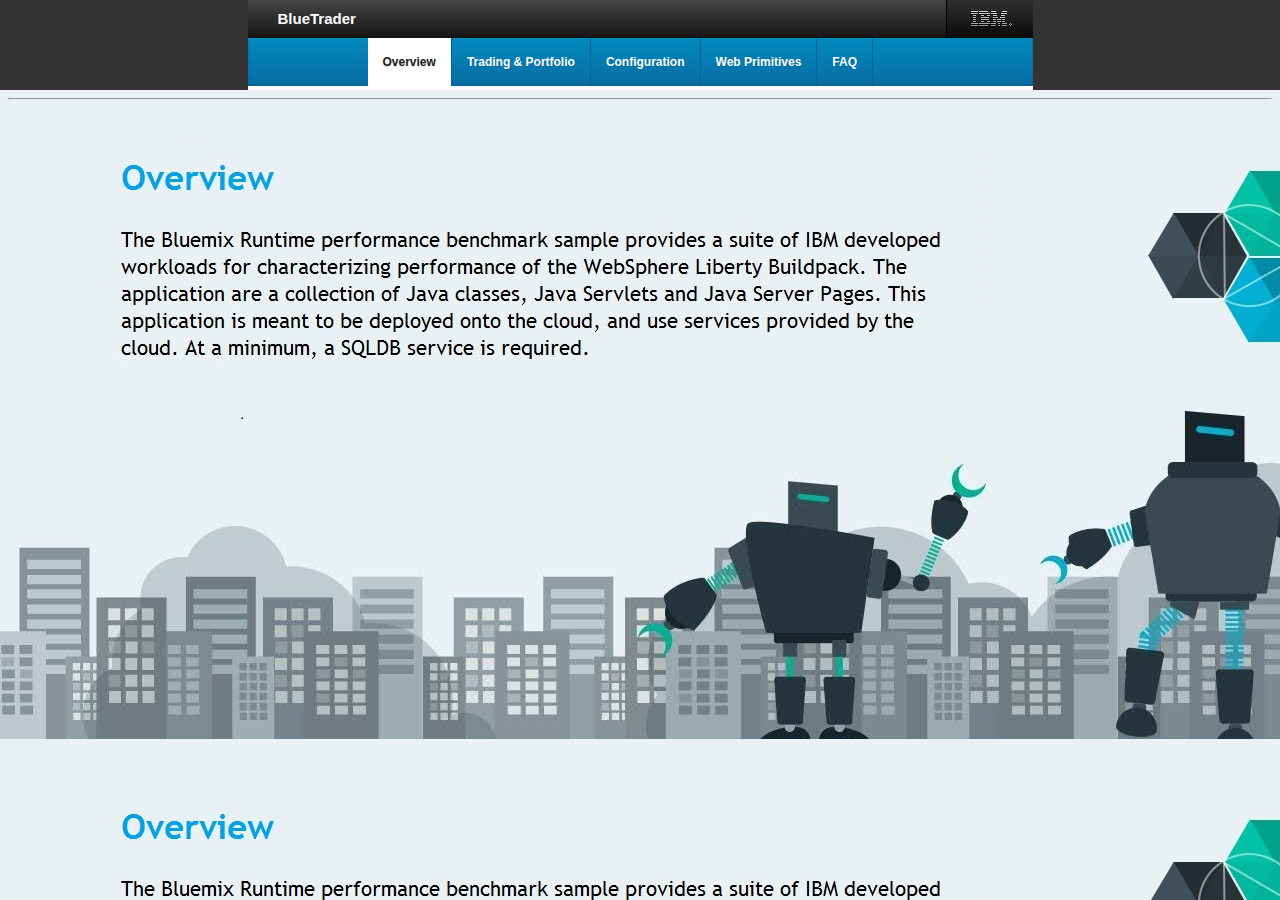
<file: BlueTrader/WebContent/index.html>
<!DOCTYPE HTML PUBLIC "-//W3C//DTD HTML 4.0//EN">
<HTML>
<HEAD>

<META http-equiv="Content-Style-Type" content="text/css">
<link rel="stylesheet" type="text/css" href="style.css" media="screen" />
<TITLE>Trade</TITLE>
</HEAD>
<FRAMESET rows="90,*" frameborder="0" framespacing="0" border="0">
<FRAME src="./topBanner.html" scrolling="NO" name="TradeFrameTop" noresize>
   
 <!--  
<FRAME src="./leftMenu.html" scrolling="AUTO" name="TradeFrameLeft">
 -->  
<FRAME src="./contentHome.html" name="TradeMainContent" scrolling="AUTO" noresize>
</FRAMESET>
    <NOFRAMES>
<BODY>
<P>Need browser which supports frames to see
this page</P>
</BODY>
</NOFRAMES>






</HTML>
</file>
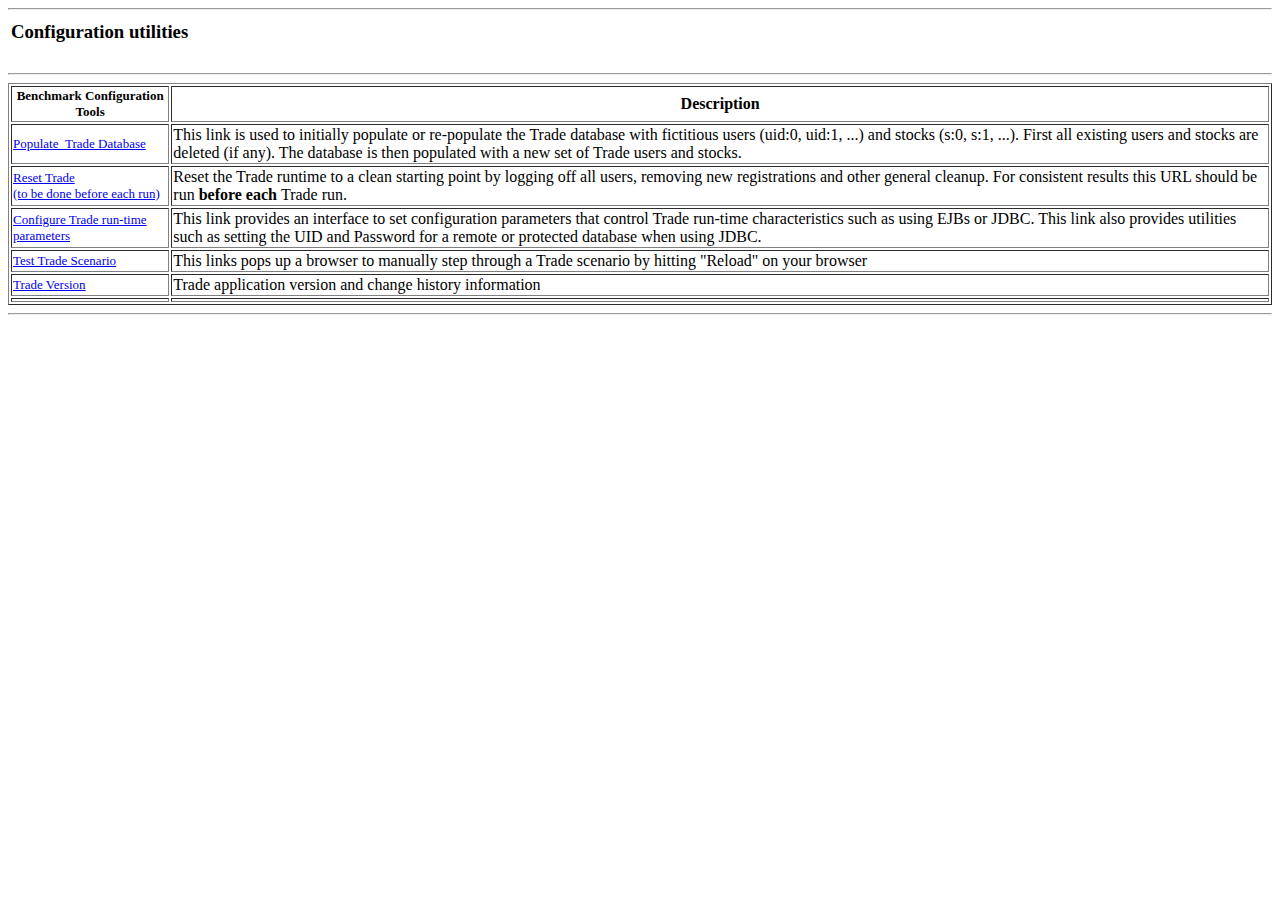
<file: BlueTrader/WebContent/configure.html>
<!DOCTYPE HTML PUBLIC "-//W3C//DTD HTML 4.0 Transitional//EN"><!-- Sample HTML file -->

<HTML>
<HEAD>
<META name="GENERATOR" content="IBM WebSphere Page Designer V3.5.1 for Windows">
<META http-equiv="Content-Style-Type" content="text/css">
<TITLE>Configuration and utilities</TITLE>
</HEAD>

<BODY BGCOLOR="#FFFFFF">
<HR>
<TABLE width="100%" align="center">
  <TBODY>
    <TR>
      <TD>
      <H3>Configuration utilities</H3>
      </TD>
      <TD align="right"></TD>
    </TR>
  </TBODY>
</TABLE>
<HR>
<CENTER>
<TABLE border="1" width="100%" align="center">
  <TBODY>
    <TR>
      <TD align="center"><B><FONT face="Times New Roman" size="-1">Benchmark Configuration <BR>
            Tools</FONT> </B></TD>
      <TD align="center"><B><FONT face="Times New Roman" size="-1"> </FONT>Description </B></TD>
    </TR>
    <!-- 
    <TR>
      <TD><A href="config?action=createTradeTables"><FONT face="Times New Roman" size="-1">Create Trade Tables<BR>
      </FONT></A></TD>
      <TD>Create Trade Tables if you are the <B>first time</B> work with Trade or you are changing to use a <B>new Database</B>.
      </TD>
    </TR>
    -->
     <TR>
      <TD><A href="config?action=buildDB" target="_blank"><FONT face="Times New Roman" size="-1">Populate &nbsp;Trade&nbsp;Database</FONT></A>
      
      </TD>
      <TD>This link is used to initially populate or re-populate the Trade database with fictitious users (uid:0, uid:1, ...) and stocks (s:0, s:1, ...). First all existing users and stocks are deleted (if any). The database is then populated with a new set of Trade users and stocks.</TD>
    </TR>
    <TR>
      <TD><A href="config?action=resetTrade"><FONT face="Times New Roman" size="-1">Reset Trade<BR>
      (to be done before each run)</FONT></A></TD>
      <TD>Reset the Trade runtime to a clean starting
      point by logging off all users, removing
      new registrations and other general cleanup.
      For consistent results this URL should be
      run <B>before each </B>Trade run.</TD>
    </TR>
     
    <TR>
      <TD><A href="config" target="_self"><FONT face="Times New Roman" size="-1">Configure Trade run-time parameters</FONT></A></TD>
      <TD>This link provides an interface to set configuration
      parameters that control Trade run-time characteristics
      such as using EJBs or JDBC. This link also
      provides utilities such as setting the UID
      and Password for a remote or protected database
      when using JDBC.</TD>
    </TR>
   
    <TR>
      <TD><A href="scenario" target="_blank"><FONT face="Times New Roman" size="-1">Test Trade Scenario</FONT></A></TD>
      <TD>This links pops up a browser to manually
      step through a Trade scenario by hitting
      &quot;Reload&quot; on your browser</TD>
    </TR>
        <!--
    <TR>
      <TD><A href="/WebSphereSamples/TradeSample/trade2_stdout.txt" target="_blank">trade2_stdout.txt</A><BR>
      <BR>
      <A href="/WebSphereSamples/TradeSample/trade2_stderr.txt" target="_blank">
      trade2_stderr.txt</A></TD>
      <TD>View the Trade 2 runtime logs. These links capture stdout and stderr output
      from the Trade 2 application and WebSphere and are useful for debugging
      runtime errors. Be sure to hit &quot;shift-reload&quot; for the browser
      to refresh the output.</TD>
    </TR>
	-->
    <TR>
      <TD><FONT size="-1"><A href="docs/tradeversion.html">Trade Version</A></TD>
      <TD> Trade application version and change history
      information</TD>
    </TR>
    <TR>
      <TD></TD>
      <TD></TD>
    </TR>
  </TBODY>
</TABLE>
</CENTER>
<CENTER>
</CENTER>
<HR>
</BODY>
</HTML>
</file>
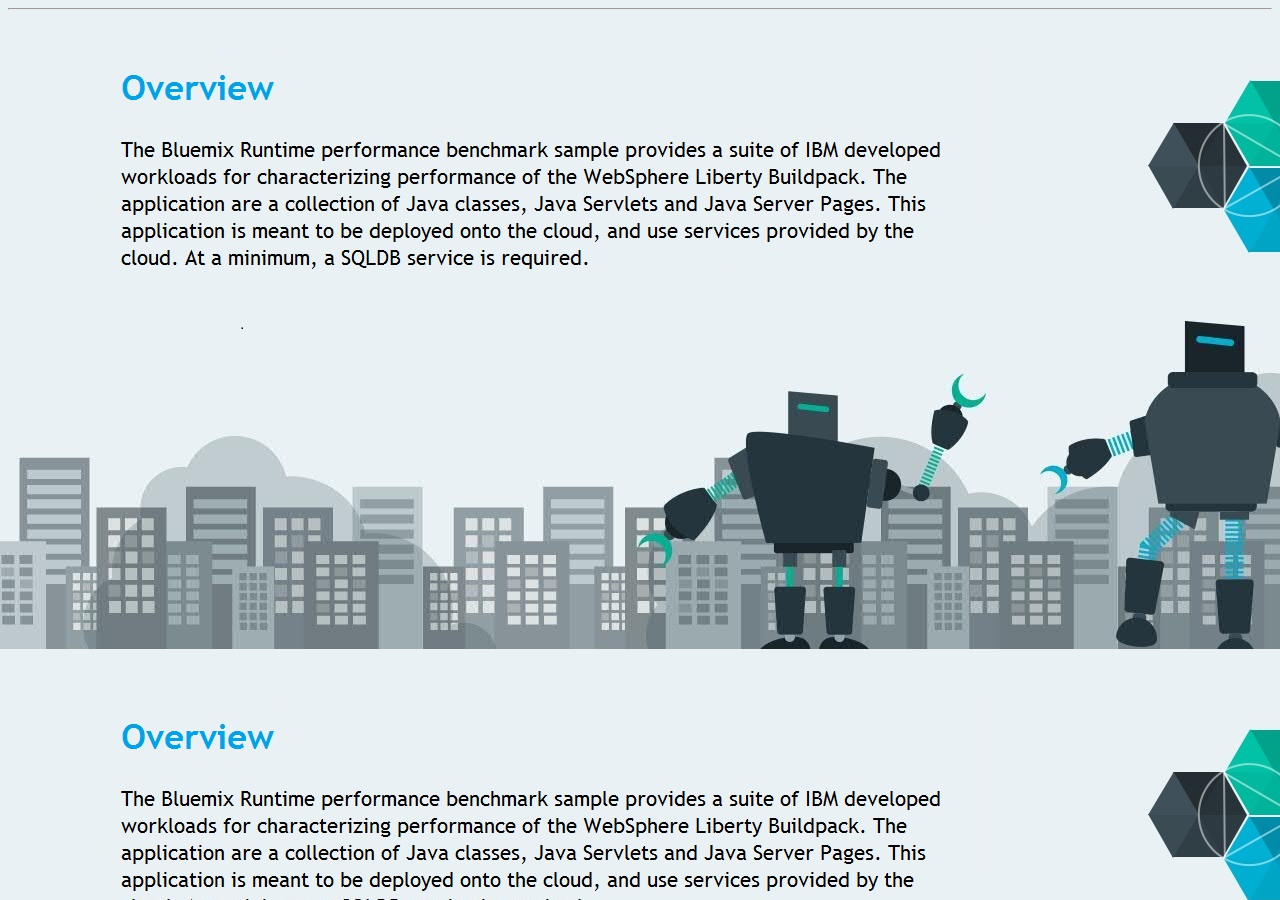
<file: BlueTrader/WebContent/contentHome.html>
<!DOCTYPE HTML PUBLIC "-//W3C//DTD HTML 4.0 Transitional//EN"><!-- Sample HTML file -->

<HTML>
<HEAD>

<META name="GENERATOR" content="IBM WebSphere Page Designer V3.5.1 for Windows">
<META http-equiv="Content-Style-Type" content="text/css">
<TITLE>WebSphere performance benchmark sample overview</TITLE>
</HEAD>

<BODY background="images/background.jpg">
<HR>
<!--  
<P align="left"><FONT size="+1"><B>Overview</B></FONT></P>


<p align="justify"><br><FONT face="verdana" size="5"> This sample is a collection of Java classes, Java Servlets, Java Server Pages. This application ismeant to be deployed onto the cloud, and use services provided by the cloud. At a minimum, a SQLDB service is required. </FONT> 
-->
<!-- 
<P align="center">
<IMG src="images/gridx2.png" width="800" height="300" border="0">
 -->
<BR>
<!-- 
<B>Trade J2EE Components </B><BR>
<B>Model-View-Controller Architecture</B>
 -->
</P>
<!--  
<BLOCKQUOTE><FONT size="-1"><B>Trade</B><BR>
Trade is the WebSphere end-to-end benchmark and performance sample application. The new Trade benchmark has been re-designed and developed to cover WebSphere's significantly expanding programming model. This provides a real world workload driving WebSphere's implementation of J2EE 1.4 and Web Services including key WebSphere performance components and features.<BR>
<BR>
Trade's new design spans J2EE 1.4 including the new EJB 2.1 component architecture, Message Driven beans, transactions (1-phase, 2-phase commit) and Web Services (SOAP, WSDL). Trade also highlights key WebSphere performance components such as DynaCache, WebSphere Edge Server and Web Services.<BR>
<BR>
<B>Primitives</B><BR>
</FONT><FONT face="Times New Roman" size="-1">The <A href="web_prmtv.html">Primitives</A> provide a set of workloads to individually test various components of the WebSphere Application Server. The primitives leverage the Trade application infrastructure to test specific WebSphere J2EE components such as the servlet engine, JSP support, EJB Entitiy, Session and Message Driven beans, HTTP Session support and more.</FONT></BLOCKQUOTE>
<BLOCKQUOTE><FONT face="Times New Roman" size="-1">Additional overview information is included in the <A href="docs/tradeFAQ.html">FAQ</A></FONT></BLOCKQUOTE>
<HR>

Overview
The Bluemix Runtime performance benchmark sample provides a suite of IBM developed workloads for 

characterizing performance of the WebSphere Liberty Buildpack. The application are a collection of 

Java classes, Java Servlets and Java Server Pages. This application is meant to be deployed onto 

the cloud, and use services provided by the cloud. At a minimum, a SQLDB service is required.


-->

</BODY>
</HTML>
</file>
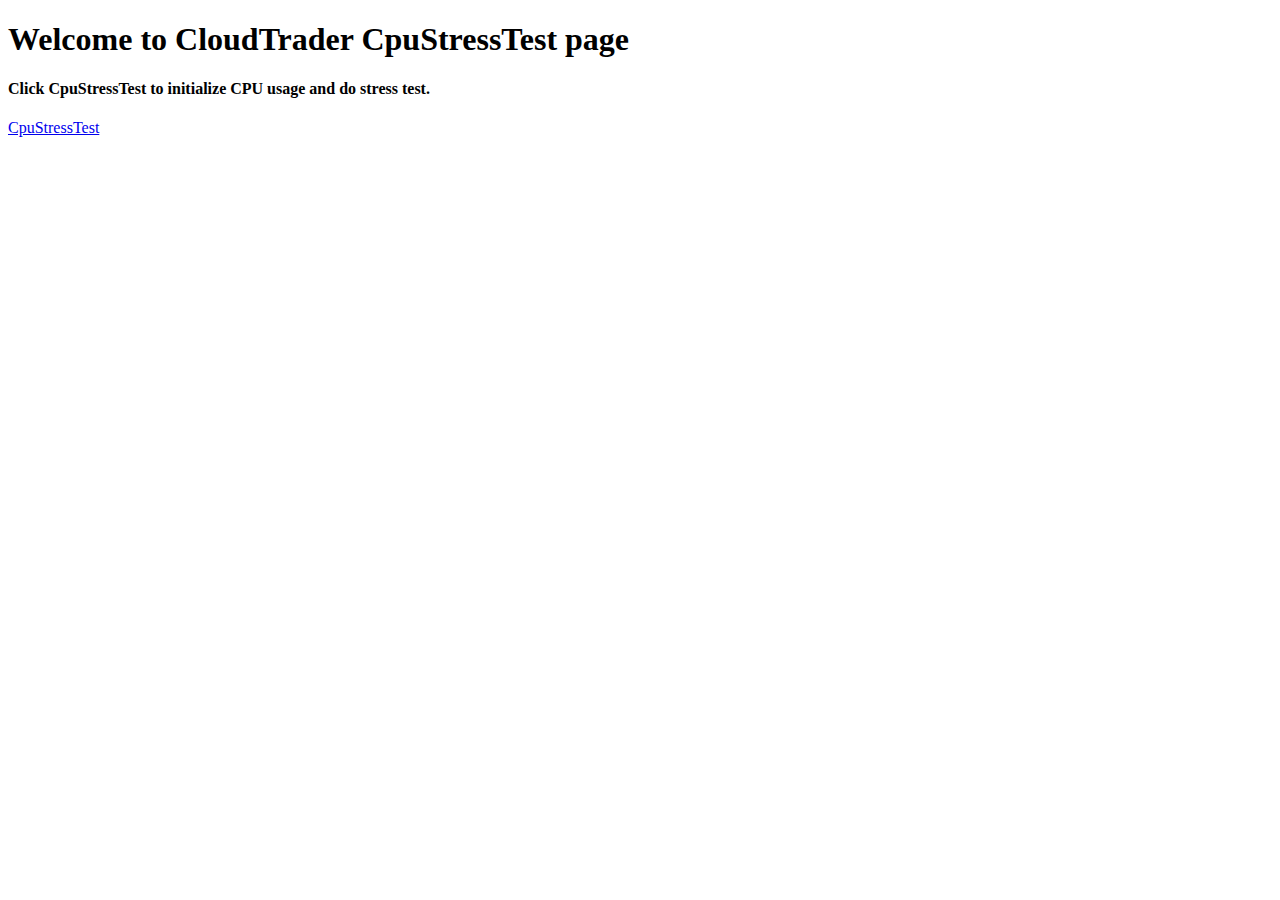
<file: BlueTrader/WebContent/CPUStressTest.html>
<!DOCTYPE html PUBLIC "-//W3C//DTD HTML 4.01 Transitional//EN" "http://www.w3.org/TR/html4/loose.dtd">
<html>
<head>
<meta http-equiv="Content-Type" content="text/html; charset=ISO-8859-1">
<title>Insert title here</title>
</head>
<body>

<h1>Welcome to CloudTrader CpuStressTest page</h1>

<h4>Click CpuStressTest to initialize CPU usage and do stress test.</h4>
<a href="CpuStressTest">CpuStressTest</a><br><br>

</body>
</html>
</file>
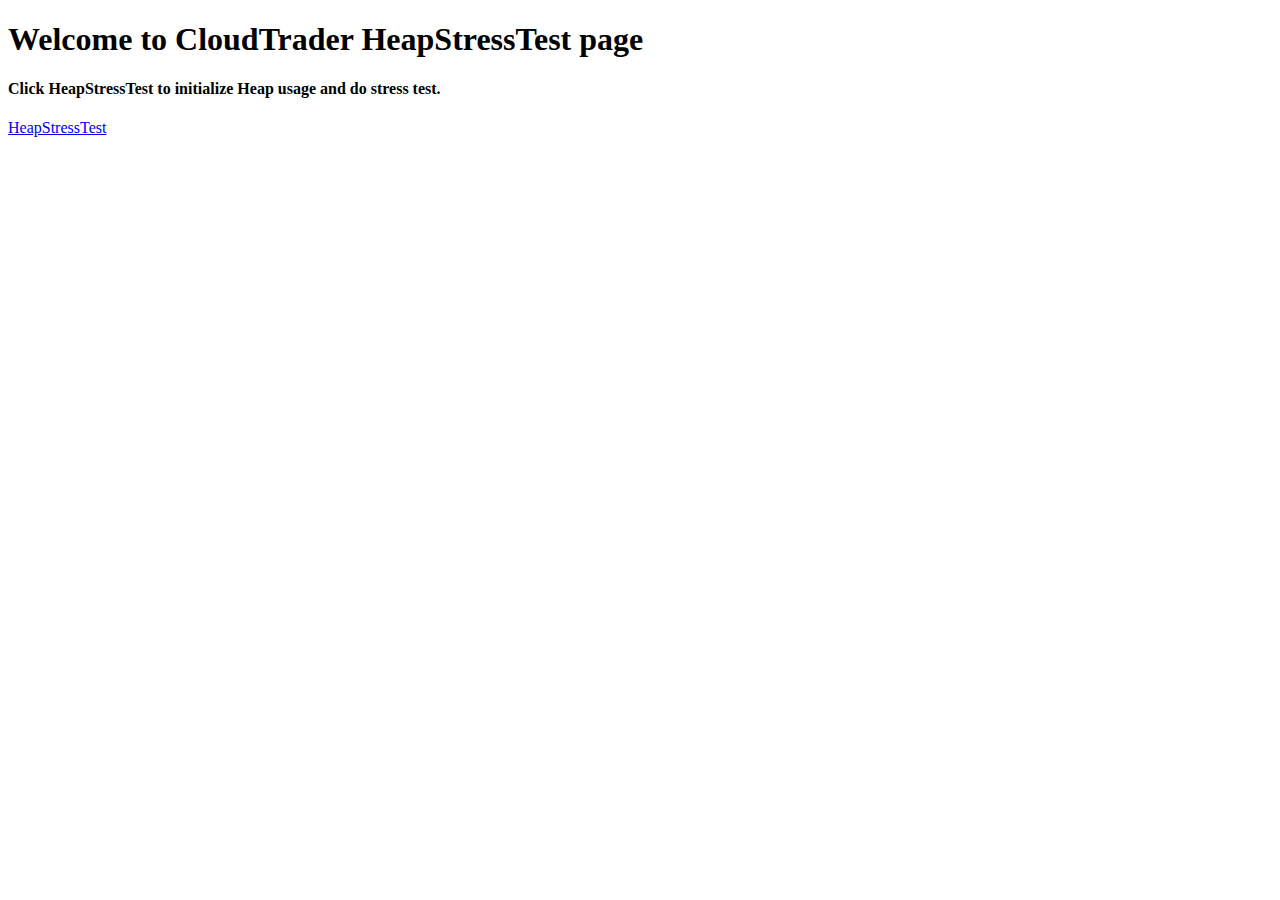
<file: BlueTrader/WebContent/HeapStressTest.html>
<!DOCTYPE html PUBLIC "-//W3C//DTD HTML 4.01 Transitional//EN" "http://www.w3.org/TR/html4/loose.dtd">
<html>
<head>
<meta http-equiv="Content-Type" content="text/html; charset=ISO-8859-1">
<title>HeapStressTest</title>
</head>
<body>

<h1>Welcome to CloudTrader HeapStressTest page</h1>

<h4>Click HeapStressTest to initialize Heap usage and do stress test.</h4>
<a href="HeapStressTest">HeapStressTest</a><br><br>
 

</body>
</html>
</file>
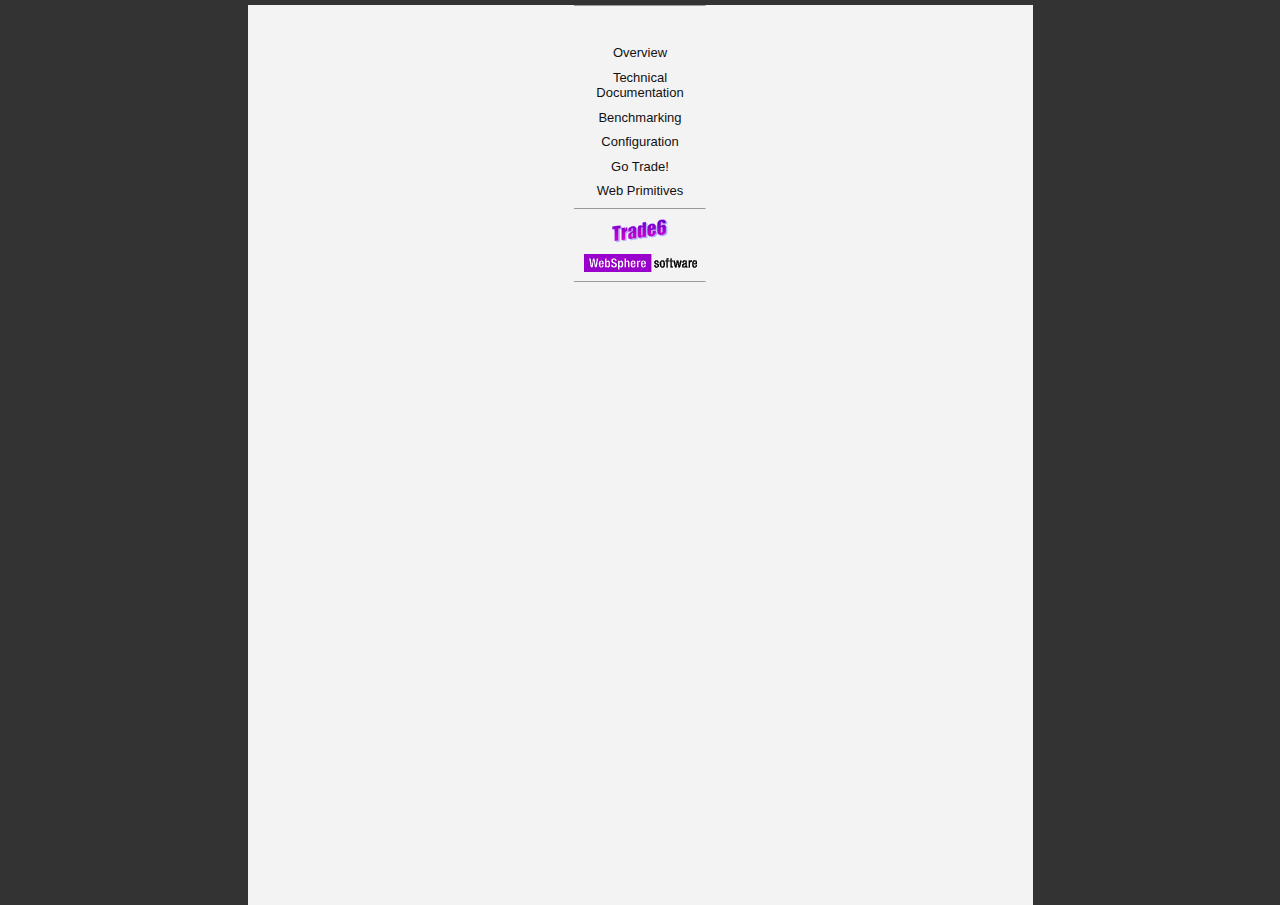
<file: BlueTrader/WebContent/leftMenu.html>
<!DOCTYPE HTML PUBLIC "-//W3C//DTD HTML 4.0 Transitional//EN">
<HTML>
<HEAD>
<META name="GENERATOR" content="IBM WebSphere Page Designer V3.5.1 for Windows">
<META http-equiv="Content-Style-Type" content="text/css">
<TITLE>Leftmenu</TITLE>
<BASE target="_self">
<LINK rel="stylesheet" href="style.css" type="text/css" />
</HEAD>
<BODY bgcolor="#f3f3f3" link="#000080" vlink="#000080">
<HR width="130" size="1" align="center">
<P align="center"><FONT size="-1"><A href="contentHome.html" target="TradeFrameMain"><FONT size="2"><BR>
<BR>
Overview</FONT></A></FONT></P>
<P align="center"><FONT size="-1"><A href="docs/documentation.html" target="TradeFrameMain"><FONT size="2">Technical <BR>
Documentation</FONT></A></FONT></P>
<P align="center"><FONT size="-1"><A href="docs/benchmarking.html" target="TradeFrameMain"><FONT size="2">Benchmarking</FONT></A></FONT></P>
<P align="center"><FONT size="2"><A href="configure.html" target="TradeFrameMain">Configuration</A></FONT></P>
<P align="center"><FONT size="-1"><A href="app" target="TradeFrameMain"><FONT size="2">Go Trade!</FONT></A></FONT></P>
<P align="center"><FONT size="-1"><A href="web_prmtv.html" target="TradeFrameMain">Web Primitives</A></FONT></P>
<HR width="130" size="1" align="center">
<P align="center"><I><IMG src="images/tradeLogo.gif" border="0" width="56" height="24"><BR>
<BR>
</I><B><IMG src="images/WEBSPHERE_18P_UNIX.GIF" width="113" height="18" border="0"><BR>
</B></P>
<HR width="130" size="1" align="center">
</BODY>
</HTML>
</file>
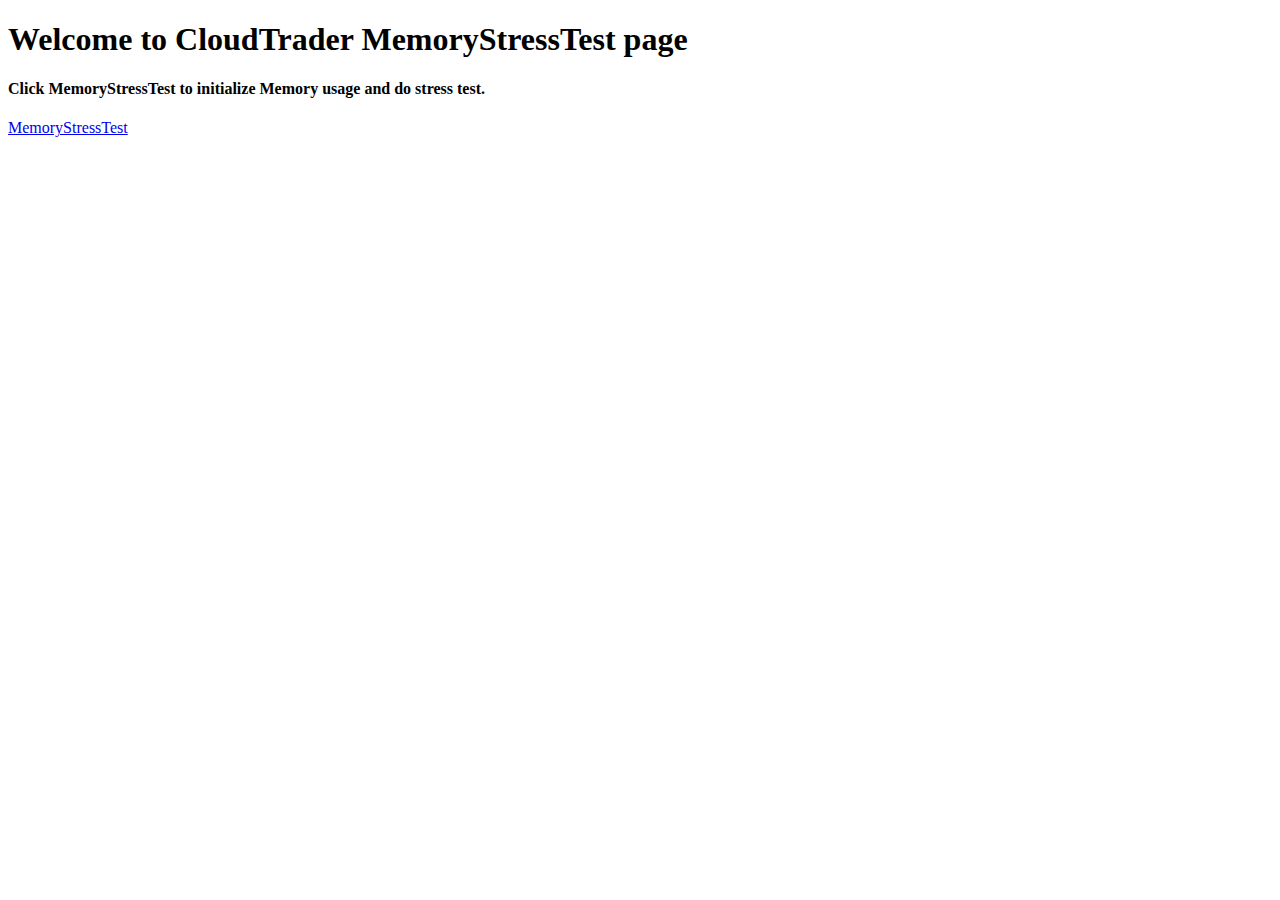
<file: BlueTrader/WebContent/MemoryStressTest.html>
<!DOCTYPE html PUBLIC "-//W3C//DTD HTML 4.01 Transitional//EN" "http://www.w3.org/TR/html4/loose.dtd">
<html>
<head>
<meta http-equiv="Content-Type" content="text/html; charset=ISO-8859-1">
<title>MemoryStressTest</title>
</head>
<body>

<h1>Welcome to CloudTrader MemoryStressTest page</h1>

<h4>Click MemoryStressTest to initialize Memory usage and do stress test.</h4>
<a href="MemoryStressTest">MemoryStressTest</a><br><br>

</body>
</html>
</file>
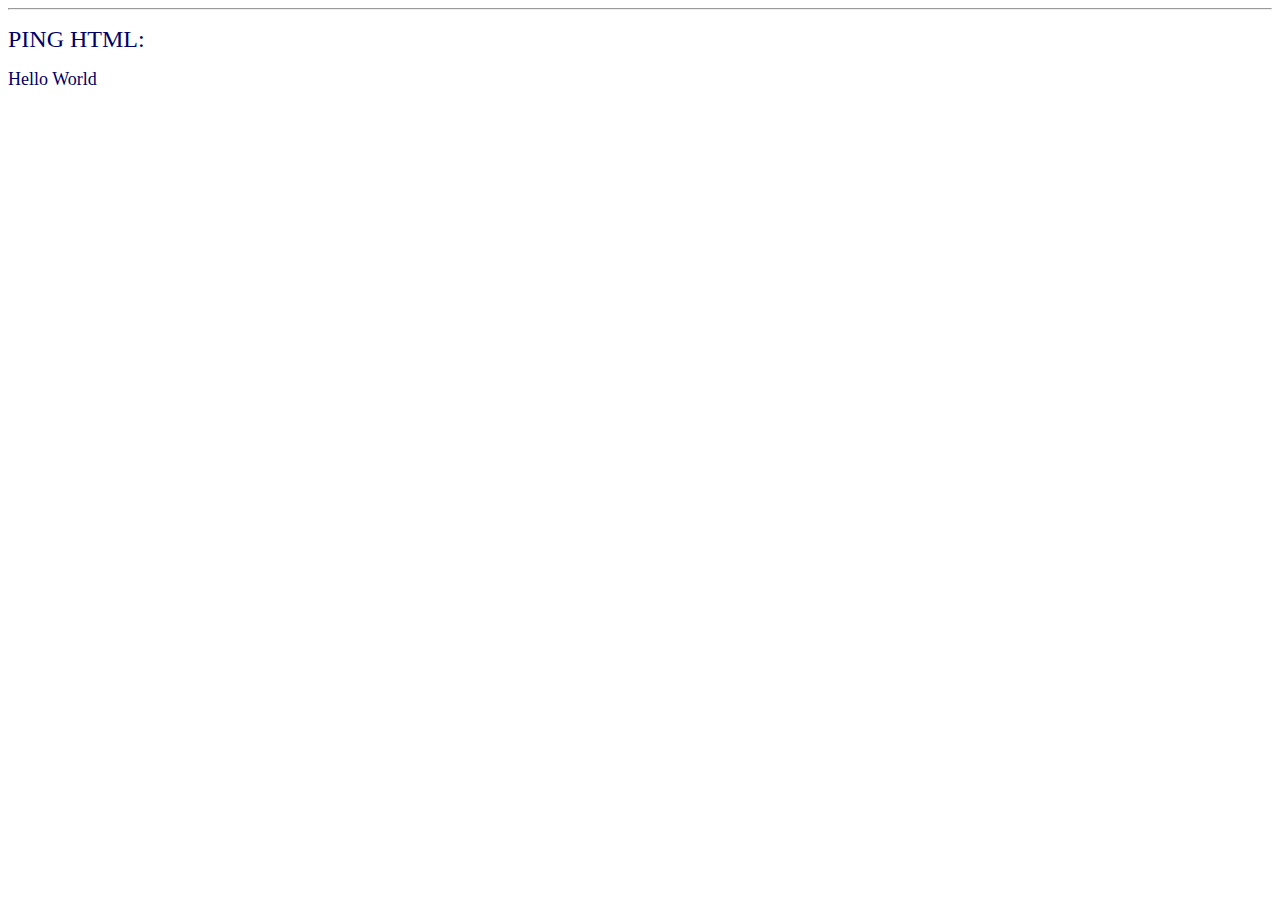
<file: BlueTrader/WebContent/PingHtml.html>
<HTML>
<HEAD>
<TITLE>PingHTML.html</TITLE>
</HEAD>
<BODY>
<HR>
<P><FONT size="+2" color="#000066">PING HTML:</FONT></P>
<P><FONT size="+1" color="#000066">Hello World</FONT></P>
</BODY>
</HTML>
</file>
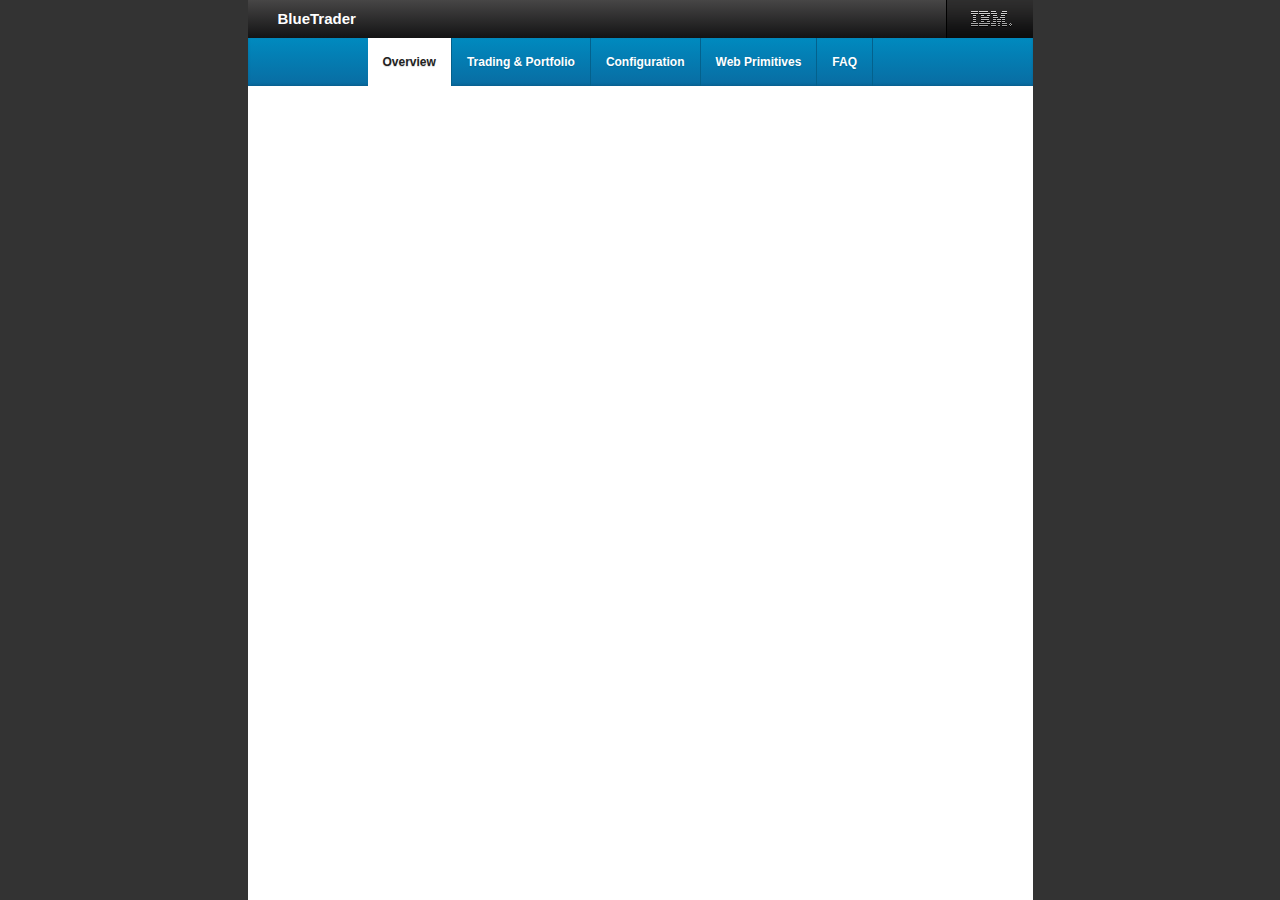
<file: BlueTrader/WebContent/topBanner.html>
<!DOCTYPE HTML PUBLIC "-//W3C//DTD HTML 4.0 Transitional//EN">
<html>
<head>
<TITLE></TITLE>
<link rel="stylesheet" type="text/css" href="style.css" media="screen" />
<link rel="stylesheet" type="text/css" href="style2.css" media="screen" />
   <meta http-equiv="Content-Type" content="text/html; charset=iso-8859-1">

<script>
function changeclass(element) {
	document.getElementById("nav1").className = "";
	document.getElementById("nav2").className = "";
	document.getElementById("nav3").className = "";
	document.getElementById("nav4").className = "";
	document.getElementById("nav5").className = "";
    console.log(element.className  = "selected");
}
</script>

</head>
<body bgcolor="#FFFFFF">

  	<div id="header">
    	<div class="headerTop">
        	<div class="headerLeft"><h1>BlueTrader</h1></div>
            <div class="headerRight">

                <span class="ibmLogo">IBM</span>
            </div>
        </div>
        
        
                <div class="headerMenu">
        	<ul>
           
            <li><a id = "nav1" href="contentHome.html"  target="TradeMainContent" class="selected"  onclick="changeclass(this);"">Overview</a></li>
             <li><a id = "nav2"  href="app" target="TradeMainContent" onclick="changeclass(this);">Trading & Portfolio</a></li>
              <li><a id = "nav3" href="configure.html" target="TradeMainContent"  onclick="changeclass(this);">Configuration</a></li>
             <li><a id = "nav4"  href="web_prmtv.html" target="TradeMainContent" onclick="changeclass(this);">Web Primitives</a></li>        
              <li><a id = "nav5"  href="docs/tradeFAQ.html" target="TradeMainContent" onclick="changeclass(this);">FAQ</a></li>
            </ul>
            
        </div>
        
        </div>
  <!-- 
  <TABLE width="814" bgcolor="#000000" background="images/IBMBackGround1.gif" style="width: 964px; height: 140px">
  <TBODY>
  
  
         
    <TR>
            <TD width="130" bgcolor="#000000" background="images/IBMBackGround1.gif" rowspan="2" align="center"><IMG src="images/lanim.gif" width="150" height="47" border="0" vspace="10"><FONT size="-2" color="#FFCC00"><BR>
            &nbsp;<B>Performance Application&nbsp;&nbsp;</B></FONT></TD>
            <TD valign="middle" bgcolor="#0080c0" background="images/IBMBackGround1.gif" colspan="2" align="right" height="63"><IMG src="images/topline.jpg" border="0" height="3" width="428"><BR>
            <IMG src="images/tradeLogo.gif" border="0" width="97" height="41" align="top"></TD>
        </TR>
    <TR>
            <TD align="center" bgcolor="#000000" height="15" width="440"><FONT size="-1"><B><I><FONT face="Arial"><FONT color="#FFFFFF">WebSphere Performance Benchmark Sample</FONT></FONT></I></B></FONT></TD>
            <TD align="right" bgcolor="#ffffff" height="15" width="112"><IMG src="images/WEBSPHERE_18P_UNIX.GIF" width="113" height="18" border="0"></TD>
        </TR>
       
  </TBODY>
  </TABLE>
   -->

</body>
</html>
</file>
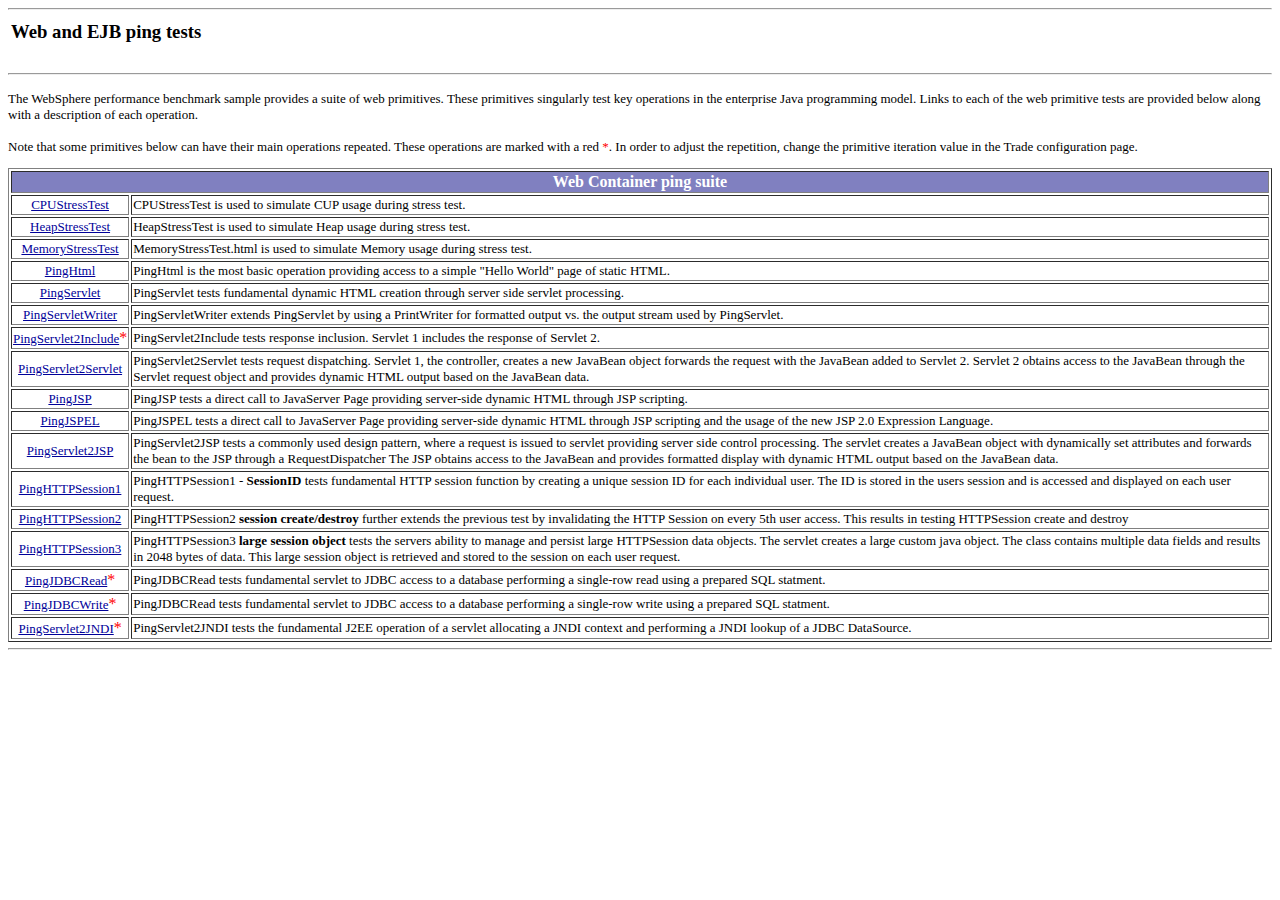
<file: BlueTrader/WebContent/web_prmtv.html>
<!DOCTYPE HTML PUBLIC "-//W3C//DTD HTML 4.0 Transitional//EN">

<HTML>
<HEAD>
<META name="GENERATOR" content="IBM WebSphere Page Designer V3.5.1 for Windows">
<META http-equiv="Content-Style-Type" content="text/css">
<TITLE>Web Primitives</TITLE>
</HEAD>

<BODY bgcolor="#FFFFFF" link="#000099" vlink="#000099">
<HR>
<TABLE width="100%">
  <TBODY>
    <TR>
      <TD>
      <H3>Web and EJB ping tests</H3>
      </TD>
      <TD align="right"></TD>
    </TR>
  </TBODY>
</TABLE>
<HR>
<P><FONT size="-1">The WebSphere performance benchmark sample provides a suite of web primitives. These
primitives singularly test key operations in the enterprise Java programming model. Links to each of the web
primitive tests are provided below along with a description of each operation.</P>
<P>Note that some primitives
below can have their main operations repeated.  These operations are marked with a red <FONT COLOR="#FF0000">*</FONT>.
In order to adjust the repetition, change the primitive iteration value in the Trade configuration page.</P>
<CENTER>
<TABLE border="1" width="100%">
  <TBODY>
        <TR>
            <TD colspan="2" bgcolor="#8080c0" align="center"><B><FONT color="#FFFFFF">Web Container ping suite</FONT></B></TD>
        </TR>
        
        		<TR>
			<TD align="center"><FONT size="-1"><A href="CPUStressTest.html"><FONT
				face="Times New Roman">CPUStressTest</FONT></A></FONT></TD>
			<TD><FONT size="-1">CPUStressTest is used to simulate CUP usage during stress test.</FONT></TD>
		</TR>
		
		<TR>
			<TD align="center"><FONT size="-1"><A href="HeapStressTest.html"><FONT
				face="Times New Roman">HeapStressTest</FONT></A></FONT></TD>
			<TD><FONT size="-1">HeapStressTest is used to simulate Heap usage during stress test.</FONT></TD>
		</TR>
		
		<TR>
			<TD align="center"><FONT size="-1"><A href="MemoryStressTest.html"><FONT
				face="Times New Roman">MemoryStressTest</FONT></A></FONT></TD>
			<TD><FONT size="-1">MemoryStressTest.html is used to simulate Memory usage during stress test.</FONT></TD>
		</TR>
        
        <TR>
      <TD align="center"><FONT size="-1"><A href="PingHtml.html"><FONT face="Times New Roman">PingHtml</FONT></A></FONT></TD>
      <TD><FONT size="-1">PingHtml is the most basic operation providing
      access to a simple &quot;Hello World&quot;
      page of static HTML.</FONT></TD>
    </TR>
    <TR>
      <TD align="center"><FONT size="-1"><A href="servlet/PingServlet" target="_self"><FONT face="Times New Roman">PingServlet</FONT></A></FONT></TD>
      <TD><FONT size="-1">PingServlet tests fundamental dynamic HTML creation through server side
      servlet processing.</FONT></TD>
    </TR>
    <TR>
      <TD align="center"><FONT size="-1"><A href="servlet/PingServletWriter" target="_self"><FONT face="Times New Roman">PingServletWriter</FONT></A> </FONT></TD>
      <TD><FONT size="-1">PingServletWriter extends PingServlet by using a PrintWriter for formatted
      output vs. the output stream used by PingServlet.</FONT></TD>
    </TR>
    <TR>
      <TD align="center"><FONT size="-1"><A href="servlet/PingServlet2Include" target="_self"><FONT face="Times New Roman">PingServlet2Include</FONT></A></FONT><FONT COLOR="#FF0000">*</FONT></TD>
      <TD><FONT size="-1">PingServlet2Include tests response inclusion. Servlet 1 includes the response
      of Servlet 2.</FONT></TD>
    </TR>
    <TR>
      <TD align="center"><FONT size="-1"><A href="servlet/PingServlet2Servlet" target="_self"><FONT face="Times New Roman">PingServlet2Servlet</FONT></A></FONT></TD>
      <TD><FONT size="-1">PingServlet2Servlet tests request dispatching. Servlet 1, the controller,
      creates a new JavaBean object forwards the request with the JavaBean added
      to Servlet 2. Servlet 2 obtains access to the JavaBean through the Servlet
      request object and provides dynamic HTML output based on the JavaBean data.</FONT></TD>
    </TR>
    <TR>
      <TD align="center"><FONT size="-1"><A href="PingJsp.jsp">PingJSP</A></FONT></TD>
      <TD><FONT size="-1">PingJSP tests a direct call to JavaServer
      Page providing server-side dynamic
      HTML through
      JSP scripting.</FONT></TD>
    </TR>
    <TR>
      <TD align="center"><FONT size="-1"><A href="PingJspEL.jsp">PingJSPEL</A></FONT></TD>
      <TD><FONT size="-1">PingJSPEL tests a direct call to JavaServer
      Page providing server-side dynamic HTML through JSP scripting and the usage of the
      new JSP 2.0 Expression Language.</FONT></TD>
    </TR>
    <TR>
      <TD align="center"><FONT size="-1"><A href="servlet/PingServlet2Jsp">PingServlet2JSP</A></FONT></TD>
      <TD><FONT size="-1">PingServlet2JSP tests a commonly used design
      pattern, where a request is issued
      to servlet
      providing server side control processing.
      The servlet creates a JavaBean object
      with
      dynamically set attributes and forwards
      the
      bean to the JSP through a RequestDispatcher
      The JSP obtains access to the JavaBean
      and
      provides formatted display with dynamic
      HTML
      output based on the JavaBean data.</FONT></TD>
    </TR>
    <TR>
      <TD align="center"><FONT size="-1"><A href="servlet/PingSession1">PingHTTPSession1</A></FONT>
      </TD>
      <TD><FONT size="-1">PingHTTPSession1 - <B>SessionID</B> tests fundamental HTTP session function by creating a unique session ID
      for each individual user. The ID is stored in the users session and is
      accessed and displayed on each user request.</FONT></TD>
    </TR>
    <TR>
      <TD align="center"><FONT size="-1"><A href="servlet/PingSession2">PingHTTPSession2</A></FONT></TD>
      <TD><FONT size="-1">PingHTTPSession2 <B>session create/destroy </B>further extends the previous test by invalidating
      the HTTP Session on every 5th user
      access.
      This results in testing HTTPSession
      create
      and destroy</FONT></TD>
    </TR>
    <TR>
      <TD align="center"><A href="servlet/PingSession3"><FONT size="-1">PingHTTPSession3</FONT></A></TD>
      <TD><FONT size="-1">PingHTTPSession3 <B>large session object </B>tests the servers ability to manage and persist
      large HTTPSession data objects. The
      servlet
      creates a large custom java object.
      The class
      contains multiple data fields and results
      in 2048 bytes of data. This large session
      object is retrieved and stored to the
      session
      on each user request.</FONT></TD>
    </TR>
    <TR>
      <TD align="center"><A href="servlet/PingJDBCRead"><FONT size="-1">PingJDBCRead</FONT></A><FONT COLOR="#FF0000">*</FONT></TD>
      <TD><FONT size="-1">PingJDBCRead tests fundamental servlet to JDBC access to a database performing a single-row read using a prepared SQL statment.</FONT></TD>
    </TR>
    <TR>
      <TD align="center"><A href="servlet/PingJDBCWrite"><FONT size="-1">PingJDBCWrite</FONT></A><FONT COLOR="#FF0000">*</FONT></TD>
      <TD><FONT size="-1">PingJDBCRead tests fundamental servlet to JDBC access to a database performing a single-row write using a prepared SQL statment.</FONT></TD>
    </TR>
    <TR>
      <TD align="center"><A href="servlet/PingServlet2JNDI"><FONT size="-1">PingServlet2JNDI</FONT></A><FONT COLOR="#FF0000">*</FONT></TD>
      <TD><FONT size="-1">PingServlet2JNDI tests the fundamental J2EE operation of a servlet allocating a JNDI context and performing a JNDI lookup of a JDBC DataSource.</FONT></TD>
    </TR>
    </TBODY>
</TABLE>
</CENTER>
<CENTER>
</CENTER>
<HR>
</BODY>
</HTML>
</file>
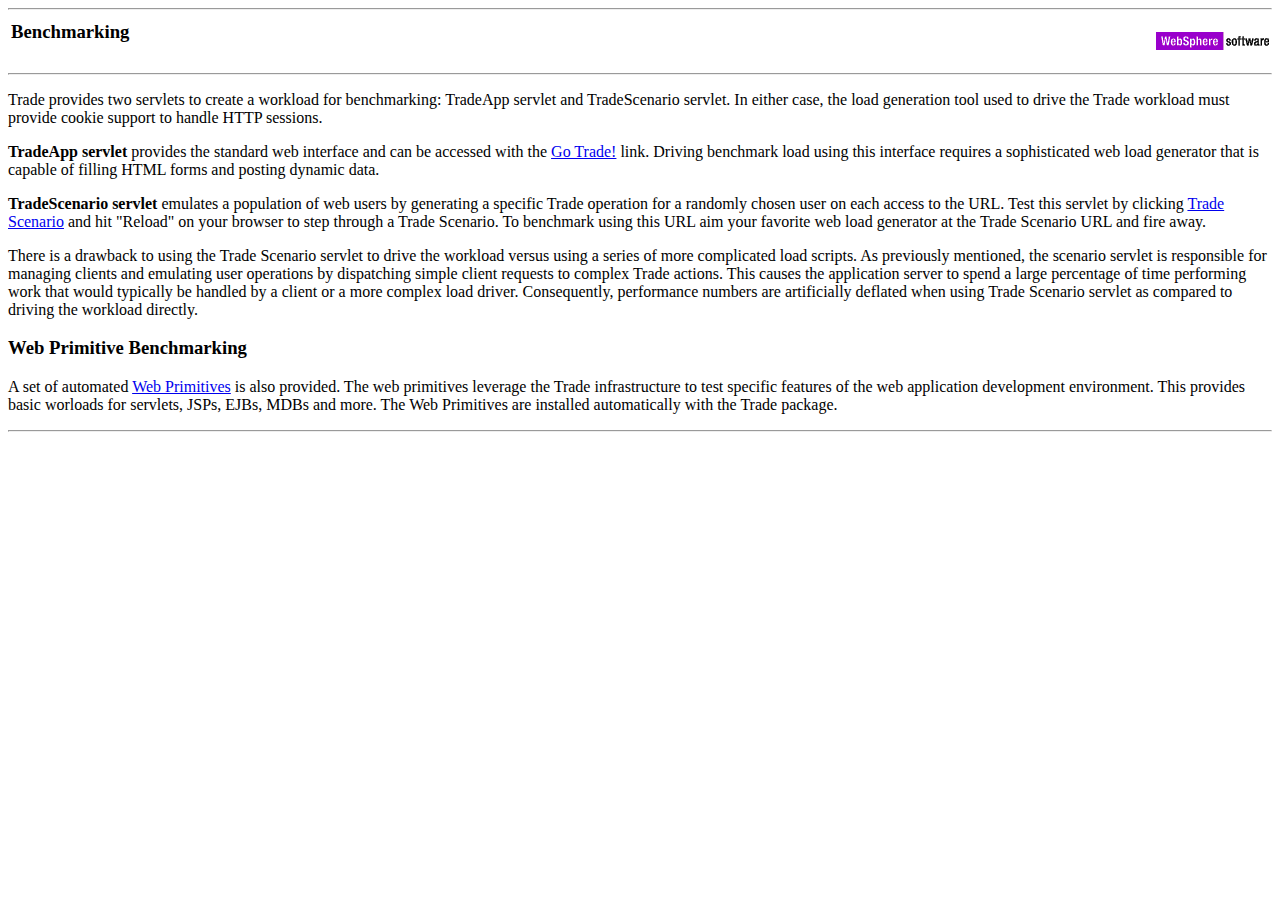
<file: BlueTrader/WebContent/docs/benchmarking.html>
<!DOCTYPE HTML PUBLIC "-//W3C//DTD HTML 4.0 Transitional//EN"><!-- Sample HTML file -->

<HTML>
<HEAD>
<META name="GENERATOR" content="IBM WebSphere Page Designer V3.5.1 for Windows">
<META http-equiv="Content-Style-Type" content="text/css">
<TITLE>Benchmarking Details</TITLE>
</HEAD>

<BODY BGCOLOR="#FFFFFF">
<HR>
<TABLE width="100%">
  <TBODY>
    <TR>
      <TD>
      <H3><FONT face="Times New Roman">Benchmarking</FONT></H3>
      </TD>
      <TD align="right"><IMG src="../images/WEBSPHERE_18P_UNIX.GIF" width="113" height="18" border="0"></TD>
    </TR>
  </TBODY>
</TABLE>
<HR>
<P>Trade  provides two servlets to create a workload for benchmarking: TradeApp servlet and TradeScenario servlet. 
In either case, the load generation tool used to drive the Trade workload must provide cookie support to handle
HTTP sessions.</P>
<P><B>TradeApp servlet</B> provides the standard web interface and
can be accessed with the <A href="/trade/welcome.jsp">Go Trade!</A> link. Driving benchmark load using this
interface requires a sophisticated web load
generator that is capable of filling HTML
forms and posting dynamic data.</P>
<P><B>TradeScenario servlet</B> emulates a population of web users by generating
a specific Trade operation for a randomly
chosen user on each access to the URL. Test
this servlet by clicking <A href="/trade/scenario">Trade Scenario</A> and hit &quot;Reload&quot; on your browser to step through a Trade Scenario.
To benchmark using this URL aim your favorite web load generator at the
Trade Scenario URL and fire away.</P>
<P>There is a drawback to using the Trade Scenario
servlet to drive the workload versus using a series of more complicated
load scripts. As previously mentioned, the scenario
servlet is responsible for managing clients and emulating user
operations by dispatching simple client requests to complex Trade
actions. This causes the application server to spend a large percentage 
of time performing work that would typically be handled by a client or 
a more complex load driver. Consequently, performance numbers are 
artificially deflated when using Trade Scenario servlet as compared to 
driving the  workload directly.</P>


<H3><FONT face="Times New Roman">Web Primitive Benchmarking</FONT></H3>
<P>A set of automated <A href="/trade/web_prmtv.html">Web Primitives</A> is also provided. The web primitives leverage the Trade infrastructure to test specific features of the web application development environment. This provides basic worloads for servlets, JSPs, EJBs, MDBs and more. The Web Primitives are installed automatically with the Trade package. <BR>
</P>
<HR>
</BODY>
</HTML>
</file>
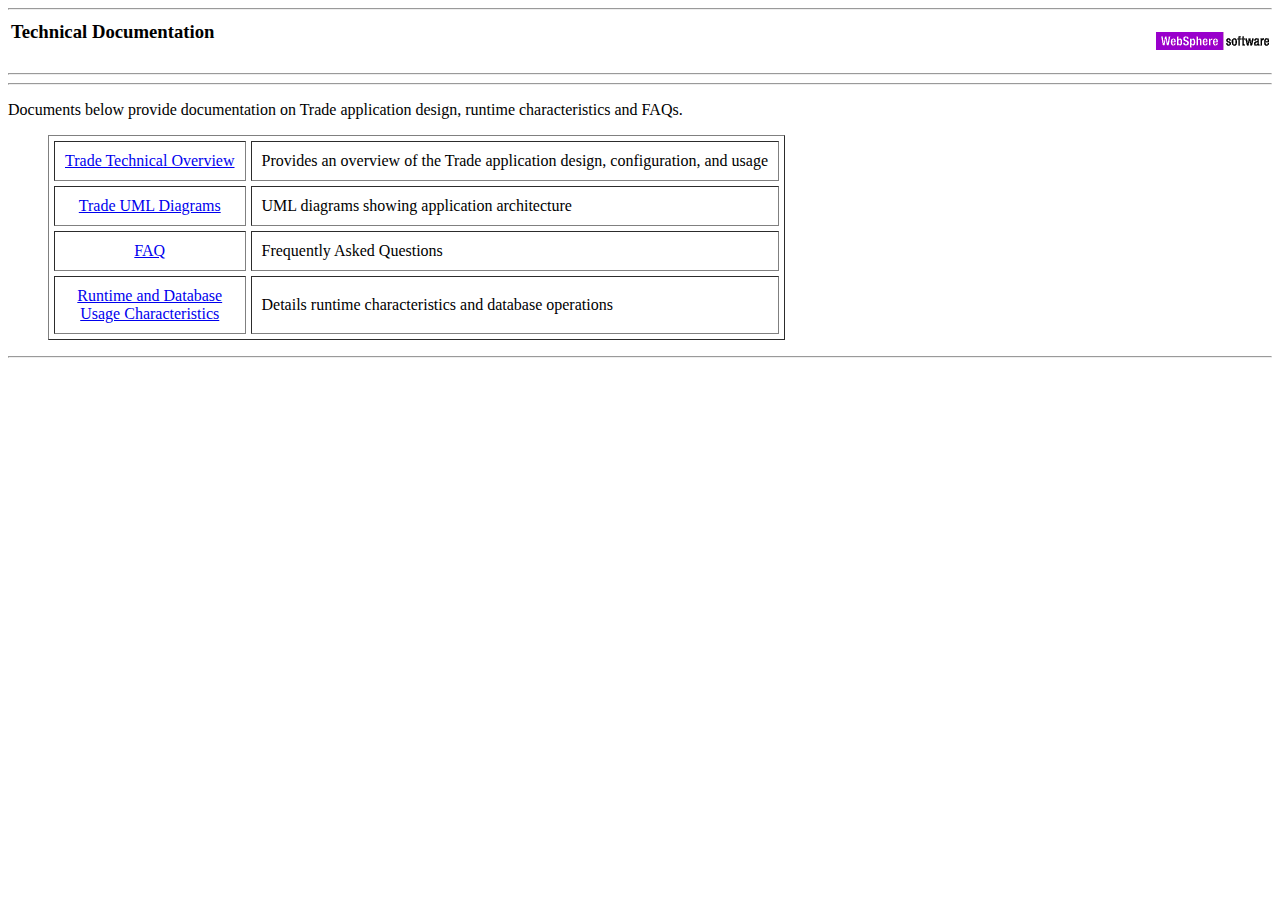
<file: BlueTrader/WebContent/docs/documentation.html>
<!DOCTYPE HTML PUBLIC "-//W3C//DTD HTML 4.0 Transitional//EN"><!-- Sample HTML file -->

<HTML>
<HEAD>

<META name="GENERATOR" content="IBM WebSphere Page Designer V3.5.1 for Windows">
<META http-equiv="Content-Style-Type" content="text/css"><TITLE>Technical Documentation</TITLE>
</HEAD>

<BODY BGCOLOR="#FFFFFF">
<HR>
<TABLE width="100%">
  <TBODY>
    <TR>
      <TD>
      <H3><FONT face="Times New Roman">Technical Documentation</FONT></H3>
      </TD>
      <TD align="right"><IMG border="0" src="../images/WEBSPHERE_18P_UNIX.GIF"></TD>
    </TR>
  </TBODY>
</TABLE>
<HR>
<HR>
<P>Documents below provide documentation on Trade application design, runtime
characteristics and FAQs.</P>
<BLOCKQUOTE>
<TABLE border="1" cellpadding="10" cellspacing="5">
  <TBODY>
    <TR>
      <TD align="center"><A href="tradeTech.pdf">Trade Technical Overview</A></TD>
      <TD><FONT face="Times New Roman">Provides an overview of the Trade application design, configuration, and usage</FONT></TD>
    </TR>
    <TR>
      <TD align="center"><A href="tradeUML.pdf">Trade UML Diagrams</A></TD>
      <TD><FONT face="Times New Roman">UML diagrams showing application architecture</FONT></TD>
    </TR>
    <TR>
      <TD align="center"><A href="tradeFAQ.html">FAQ</A></TD>
      <TD>Frequently Asked Questions</TD>
    </TR>
    <TR>
      <TD align="center"><A href="rtCharacterisitics.html">Runtime and Database <BR>
      Usage Characteristics</A></TD>
      <TD>Details runtime characteristics and database operations</TD>
    </TR>
    
  </TBODY>
</TABLE>
</BLOCKQUOTE>
<HR>
</BODY>
</HTML>
</file>
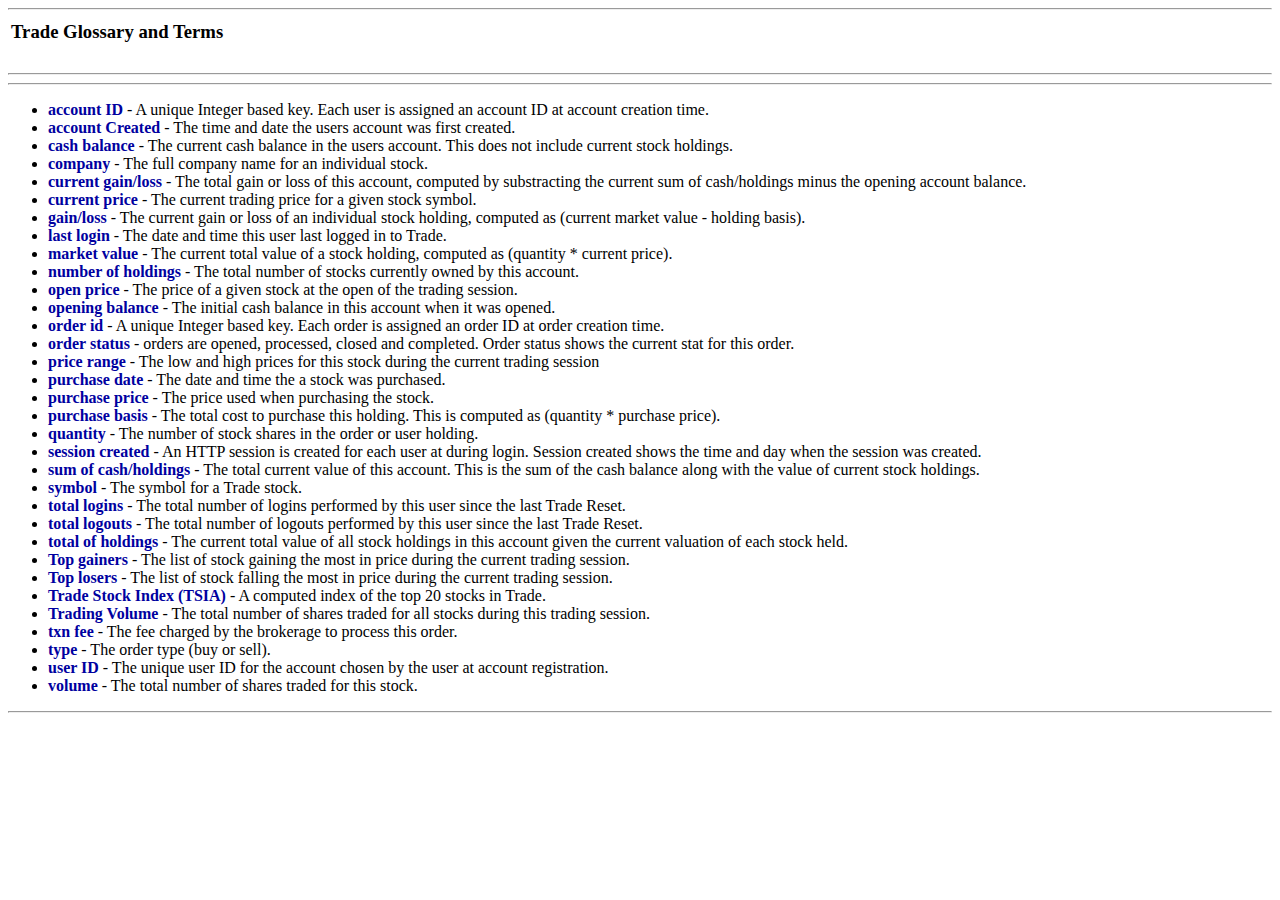
<file: BlueTrader/WebContent/docs/glossary.html>
<!DOCTYPE HTML PUBLIC "-//W3C//DTD HTML 4.0 Transitional//EN"><!-- Sample HTML file -->

<HTML>
<HEAD>

<META name="GENERATOR" content="IBM WebSphere Page Designer V3.5.1 for Windows">
<META http-equiv="Content-Style-Type" content="text/css"><TITLE>Technical Documentation</TITLE>
</HEAD>

<BODY BGCOLOR="#FFFFFF">
<HR>
<TABLE width="100%">
  <TBODY>
    <TR>
      <TD>
      <H3><FONT face="Times New Roman">Trade Glossary and Terms</FONT></H3>
      </TD>
      <TD align="right"></TD>
    </TR>
  </TBODY>
</TABLE>
<HR>
<HR>
<UL>
	<LI><B><FONT color="#0000a0">account ID</FONT></B> - A unique Integer based key. Each user is assigned an account ID at account creation time.<BR></LI>
	<LI><B><FONT color="#0000a0">account Created</FONT></B> - The time and date the users account was first created.<BR></LI>
	<LI><B><FONT color="#0000a0">cash balance</FONT></B> - The current cash balance in the users account. This does not include current stock holdings.<BR></LI>
	<LI><B><FONT color="#0000a0">company</FONT></B> - The full company name for an individual stock.<BR>
	</LI>
	<LI><B><FONT color="#0000a0">current gain/loss</FONT></B> - The total gain or loss of this account, computed by substracting the current sum of cash/holdings minus the opening account balance.<BR></LI>
	<LI><B><FONT color="#0000a0">current price</FONT></B> - The current trading price for a given stock symbol.<BR>
	</LI>
	
	<LI><B><FONT color="#0000a0">gain/loss</FONT></B> - The current gain or loss of an individual stock holding, computed as (current market value - holding basis).<BR>
	</LI>
	<LI><B><FONT color="#0000a0">last login</FONT></B> - The date and time this user last logged in to Trade.<BR></LI>
	<LI><B><FONT color="#0000a0">market value</FONT></B> - The current total value of a stock holding, computed as (quantity * current price).<BR>
	</LI>
	
	
	<LI><B><FONT color="#0000a0">number of holdings</FONT></B> - The total number of stocks currently owned by this account.<BR></LI>
	<LI><B><FONT color="#0000a0">open price</FONT></B> - The price of a given stock at the open of the trading session.<BR>
	</LI>
	<LI><B><FONT color="#0000a0">opening balance</FONT></B> - The initial cash balance in this account when it was opened.<BR></LI>
	<LI><B><FONT color="#0000a0">order id</FONT></B> - A unique Integer based key. Each order is assigned an order ID at order creation time.<BR></LI>
	<LI><B><FONT color="#0000a0">order status</FONT></B> - orders are opened, processed, closed and completed. Order status shows the current stat for this order.<BR></LI>
	<LI><B><FONT color="#0000a0">price range</FONT></B> - The low and high prices for this stock during the current trading session<BR>
	</LI>
	<LI><B><FONT color="#0000a0">purchase date</FONT></B> - The date and time the a stock was purchased.<BR></LI>
	<LI><B><FONT color="#0000a0">purchase price</FONT></B> - The price used when purchasing the stock.<BR></LI>
	<LI><B><FONT color="#0000a0">purchase basis</FONT></B> - The total cost to purchase this holding. This is computed as (quantity * purchase price).<BR>
	</LI>
	
	<LI><B><FONT color="#0000a0">quantity</FONT></B> - The number of stock shares in the order or user holding.<BR>
	</LI>
	
	<LI><B><FONT color="#0000a0">session created</FONT></B> - An HTTP session is created for each user at during login. Session created shows the time and day when the session was created.<BR></LI>
	<LI><B><FONT color="#0000a0">sum of cash/holdings</FONT></B> - The total current value of this account. This is the sum of the cash balance along with the value of current stock holdings.<BR></LI>
	<LI><B><FONT color="#0000a0">symbol</FONT></B> - The symbol for a Trade stock.<BR>
	</LI>
	<LI><B><FONT color="#0000a0">total logins</FONT></B> - The total number of logins performed by this user since the last Trade Reset.<BR></LI>
	<LI><B><FONT color="#0000a0">total logouts</FONT></B> - The total number of logouts performed by this user since the last Trade Reset.<BR>
	</LI>
	
	<LI><B><FONT color="#0000a0">total of holdings</FONT></B> - The current total value of all stock holdings in this account given the current valuation of each stock held.<BR></LI>
	<LI><B><FONT color="#0000a0">Top gainers</FONT></B> - The list of stock gaining the most in price during the current trading session.<BR></LI>
	<LI><B><FONT color="#0000a0">Top losers</FONT></B> - The list of stock falling the most in price during the current trading session.<BR>
	</LI>
	<LI><B><FONT color="#0000a0">Trade Stock Index (TSIA)</FONT></B> - A computed index of the top 20 stocks in Trade. <BR></LI>
	<LI><B><FONT color="#0000a0">Trading Volume</FONT></B> - The total number of shares traded for all stocks during this trading session.<BR>
	</LI>
	<LI><B><FONT color="#0000a0">txn fee</FONT></B> - The fee charged by the brokerage to process this order.<BR></LI>
	<LI><B><FONT color="#0000a0">type</FONT></B> - The order type (buy or sell).<BR>
	</LI>
	
	<LI><B><FONT color="#0000a0">user ID</FONT></B> - The unique user ID for the account chosen by the user at account registration.<BR></LI>
	<LI><B><FONT color="#0000a0">volume</FONT></B> - The total number of shares traded for this stock.</LI>
	
</UL>

<HR>
</BODY>
</HTML>
</file>
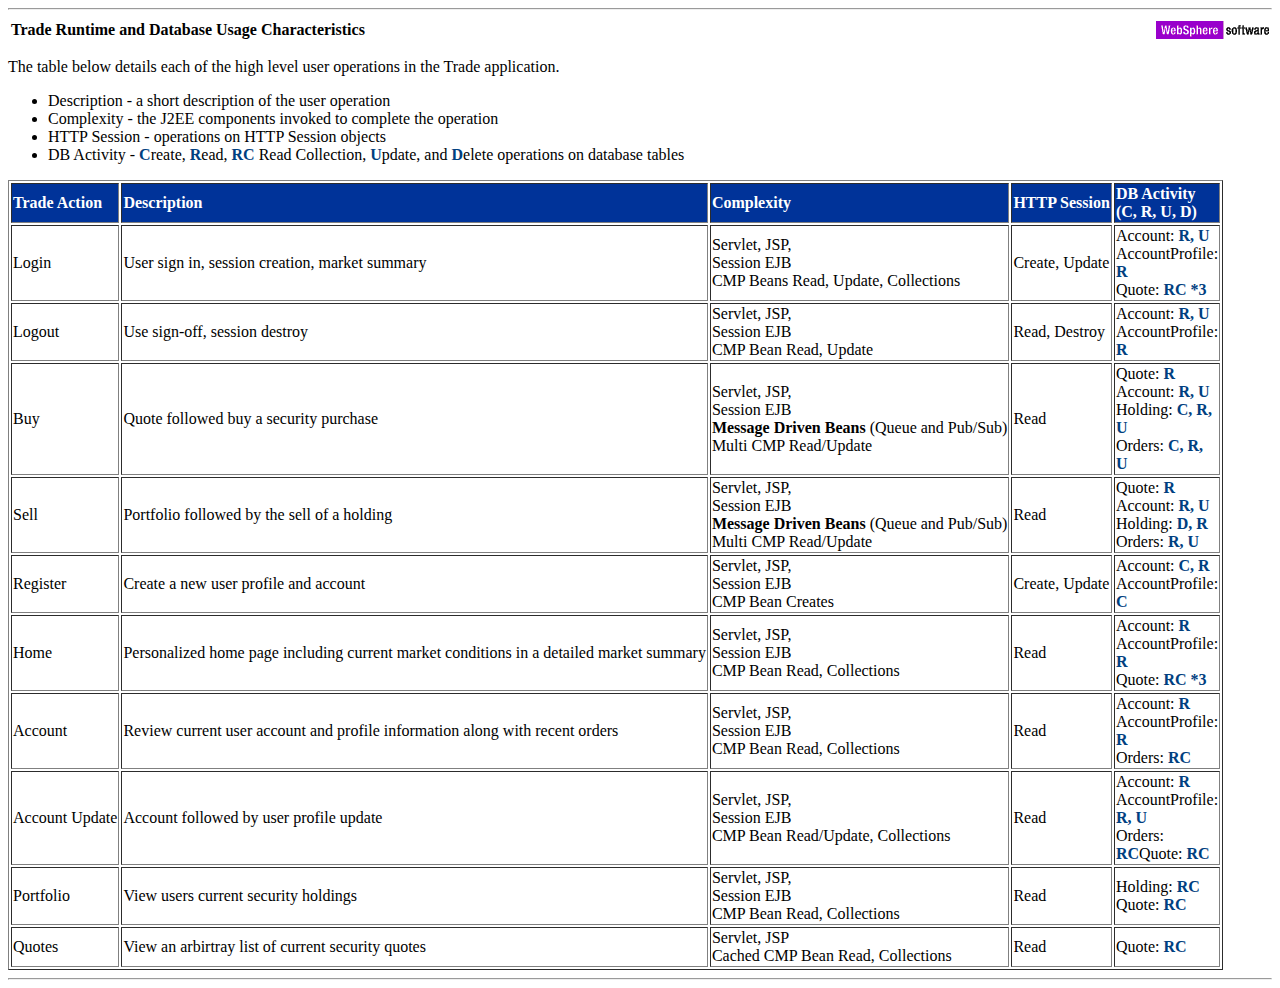
<file: BlueTrader/WebContent/docs/rtCharacterisitics.html>
<!DOCTYPE HTML PUBLIC "-//W3C//DTD HTML 4.0 Transitional//EN"><!-- Sample HTML file -->

<HTML>
<HEAD>

<META name="GENERATOR" content="IBM WebSphere Page Designer V3.5.1 for Windows">
<META http-equiv="Content-Style-Type" content="text/css"><TITLE>Trade Runtime and Database Usage Characteristics</TITLE>
</HEAD>

<BODY BGCOLOR="#FFFFFF">
<HR>
<TABLE width="100%">
  <TBODY>
    <TR>
      <TD><B><FONT face="Times New Roman">Trade Runtime and Database Usage Characteristics</FONT></B></TD>
      <TD align="right"><IMG border="0" src="../images/WEBSPHERE_18P_UNIX.GIF"></TD>
    </TR>
  </TBODY>
</TABLE>
<P>The table below details each of the high level user operations in the Trade
application.<BR>
</P>
<UL>
  <LI>Description - a short description of the user operation
  <LI>Complexity - the J2EE components invoked to complete the operation
  <LI>HTTP Session - operations on HTTP Session objects
  <LI>DB Activity - <B><FONT color="#004080">C</FONT></B>reate, <FONT color="#004080"><B>R</B></FONT>ead, <B><FONT color="#004080">RC</FONT> </B>Read Collection, <B><FONT color="#004080">U</FONT></B>pdate, and <B><FONT color="#004080">D</FONT></B>elete operations on database tables
</UL>
<TABLE border="1">
  
    <TR>
      <TD bgcolor="#003399"><B><FONT color="#FFFFFF">Trade Action</FONT></B></TD>
      <TD bgcolor="#003399"><B><FONT color="#FFFFFF">Description</FONT></B></TD>
      <TD bgcolor="#003399"><B><FONT color="#FFFFFF">Complexity</FONT></B></TD>
      <TD bgcolor="#003399"><B><FONT color="#FFFFFF">HTTP Session</FONT></B></TD>
      <TD bgcolor="#003399" width="91"><B><FONT color="#FFFFFF">DB Activity <BR>
      (C, R, U, D)</FONT></B></TD>
    
    <TR>
    <TD>Login</TD>
    <TD>User sign in, session creation, market summary</TD>
    <TD>Servlet, JSP, <BR>
      Session EJB <BR>
      CMP Beans Read, Update, Collections</TD>
    <TD>Create, Update</TD>
      <TD width="91">Account: <B><FONT color="#004080">R, U</FONT></B> <BR>
      AccountProfile: <B><FONT color="#004080">R</FONT><BR>
		</B>Quote: <B><FONT color="#004080">RC *3</FONT></B></TD>
    
    <TR>
    <TD>Logout</TD>
    <TD>Use sign-off, session destroy</TD>
    <TD>Servlet, JSP, <BR>
      Session EJB <BR>
      CMP Bean Read, Update</TD>
    <TD>Read, Destroy</TD>
      <TD width="91">Account: <B><FONT color="#004080">R, U</FONT></B> <BR>
      AccountProfile: <B><FONT color="#004080">R</FONT></B></TD>
      
    <TR>
    <TD>Buy</TD>
    <TD>Quote followed buy a security purchase</TD>
    <TD>Servlet, JSP, <BR>
      Session EJB<BR>
		<B>Message Driven Beans</B> (Queue and Pub/Sub)<BR>
      Multi CMP Read/Update</TD>
    <TD>Read</TD>
      <TD width="91">Quote: <FONT color="#004080"><B>R</B> </FONT><BR>
      Account: <B><FONT color="#004080">R, U </FONT></B><BR>
      Holding:<B> <FONT color="#004080">C, R, U</FONT></B><BR>Orders: <B><FONT color="#004080">C, R, U</FONT></B>
		</TD>
    
    <TR>
    <TD>Sell</TD>
    <TD>Portfolio followed by the sell of a holding</TD>
    <TD>Servlet, JSP, <BR>
      Session EJB <BR>
		<B>Message Driven Beans</B> (Queue and Pub/Sub)<BR>Multi CMP Read/Update</TD>
    <TD>Read</TD>
      <TD width="91">Quote: <FONT color="#004080"><B>R</B> </FONT><BR>
      Account: <B><FONT color="#004080">R, U</FONT></B><BR>
      Holding: <B><FONT color="#004080">D, R</FONT></B><BR>Orders: <B><FONT color="#004080">R, U </FONT></B></TD>
      
    
    <TR>
    <TD>Register</TD>
    <TD>Create a new user profile and account</TD>
    <TD>Servlet, JSP, <BR>
      Session EJB <BR>
      CMP Bean Creates</TD>
    <TD>Create, Update</TD>
      <TD width="91">Account: <B><FONT color="#004080">C, R </FONT></B><BR>
      AccountProfile: <B><FONT color="#004080">C </FONT></B></TD>
    
    <TR>
    <TD>Home</TD>
    <TD>Personalized home page including current market conditions in a detailed market summary</TD>
    <TD>Servlet, JSP, <BR>
      Session EJB <BR>
      CMP Bean Read, Collections</TD>
    <TD>Read</TD>
      <TD width="91">Account: <B><FONT color="#004080">R</FONT></B><BR>AccountProfile: <B><FONT color="#004080">R</FONT></B><BR>Quote: <FONT color="#004080"><B>RC *3</B> </FONT></TD>
    
    <TR>
    <TD>Account</TD>
    <TD>Review current user account and profile information along with recent orders</TD>
    <TD>Servlet, JSP, <BR>
      Session EJB <BR>
      CMP Bean Read, Collections</TD>
    <TD>Read</TD>
      <TD width="91">Account: <B><FONT color="#004080">R</FONT></B><BR>AccountProfile: <B><FONT color="#004080">R</FONT></B><BR>Orders: <B><FONT color="#004080">RC </FONT></B></TD>
    
    <TR>
    <TD>Account Update</TD>
    <TD>Account followed by user profile update  </TD>
    <TD>Servlet, JSP, <BR>
      Session EJB <BR>
      CMP Bean Read/Update, Collections</TD>
    <TD>Read</TD>
      <TD width="91">Account: <FONT color="#004080"><B>R</B></FONT><BR>AccountProfile: <B><FONT color="#004080">R, U</FONT></B><BR>Orders: <FONT color="#004080"><B>RC</B></FONT>Quote:   <FONT color="#004080"><B>RC</B></FONT></TD>
    
    <TR>
    <TD>Portfolio</TD>
    <TD>View users current security  holdings</TD>
    <TD>Servlet, JSP, <BR>
      Session EJB <BR>
      CMP Bean Read, Collections</TD>
    <TD>Read</TD>
      <TD width="91">Holding:  <B><FONT color="#004080">RC</FONT></B><BR>
		Quote:  <B><FONT color="#004080">RC</FONT></B></TD>
    
    <TR>
    <TD>Quotes</TD>
    <TD>View an arbirtray list of current security quotes</TD>
    <TD>Servlet, JSP <BR>
      Cached CMP Bean Read, Collections</TD>
    <TD>Read</TD>
      <TD width="91">Quote: <B><FONT color="#004080">RC</FONT></B></TD>    
  
</TABLE>
<HR>
</BODY>
</HTML>
</file>
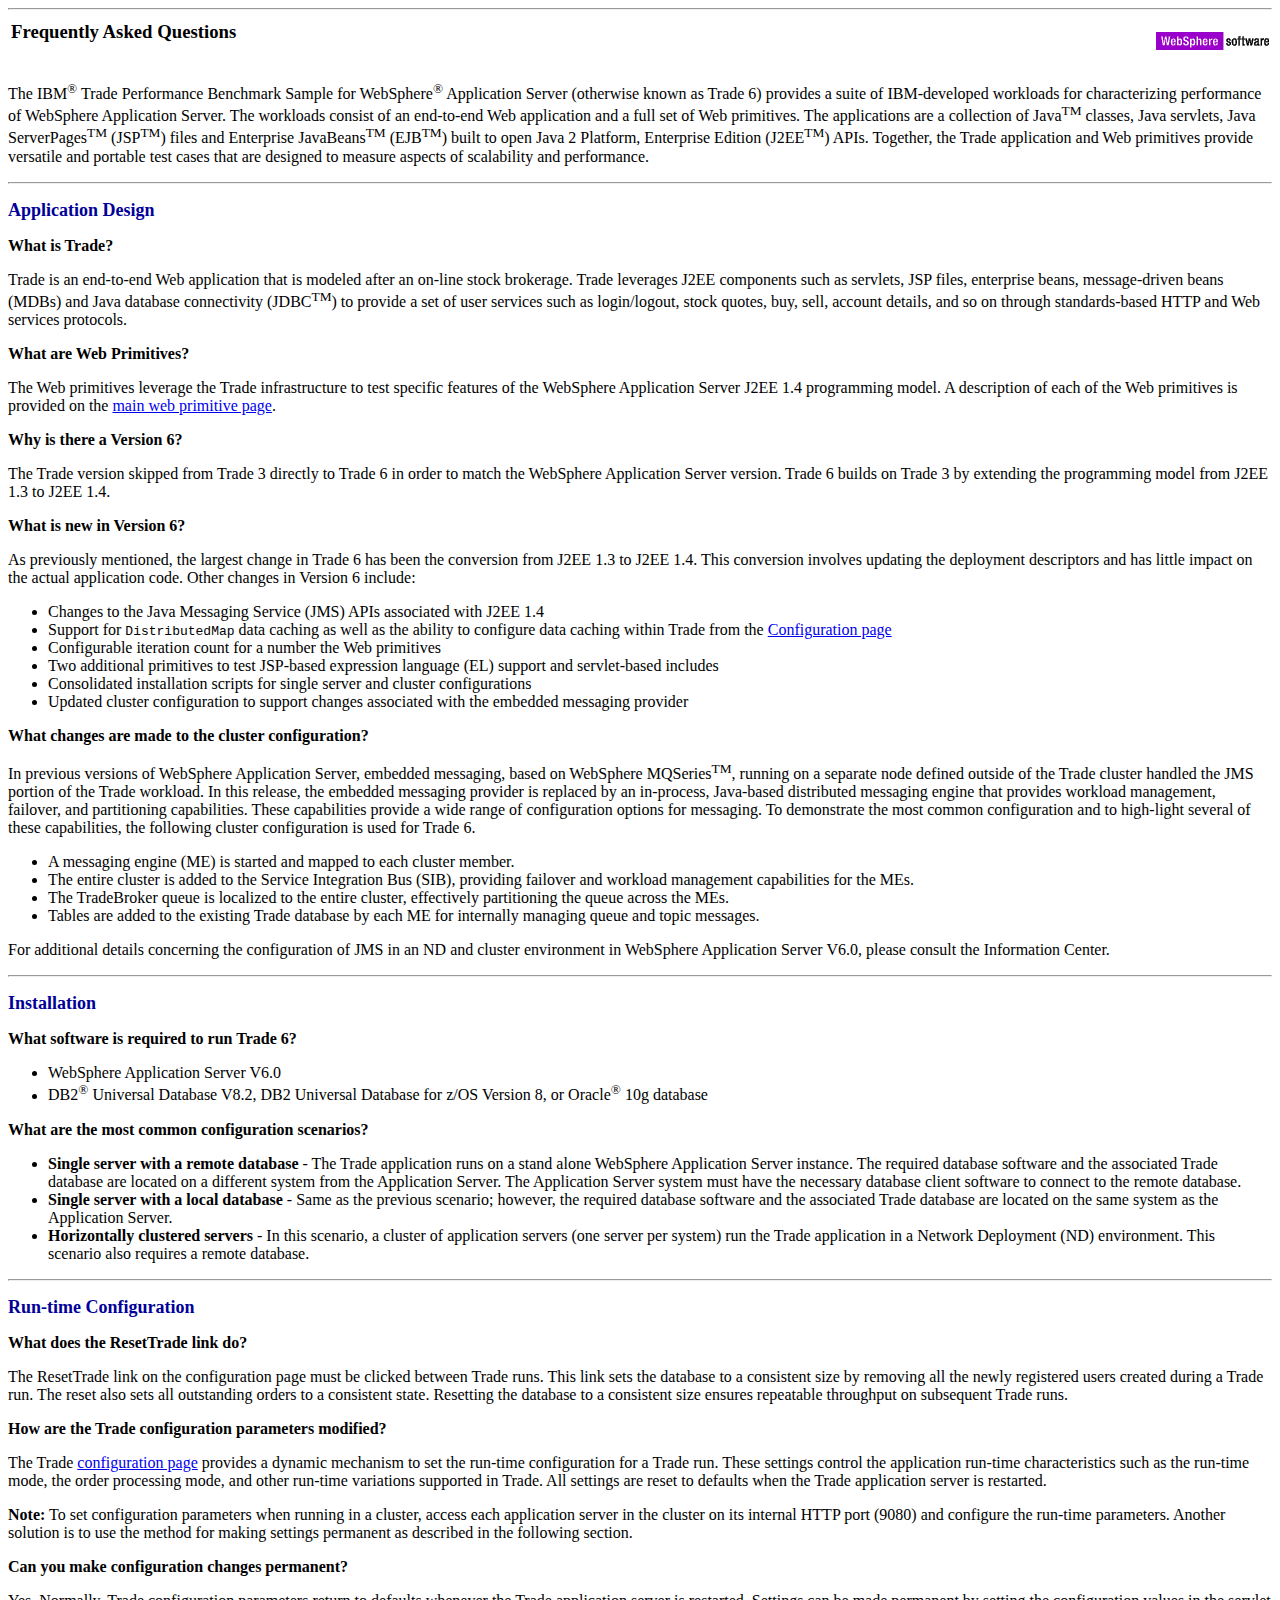
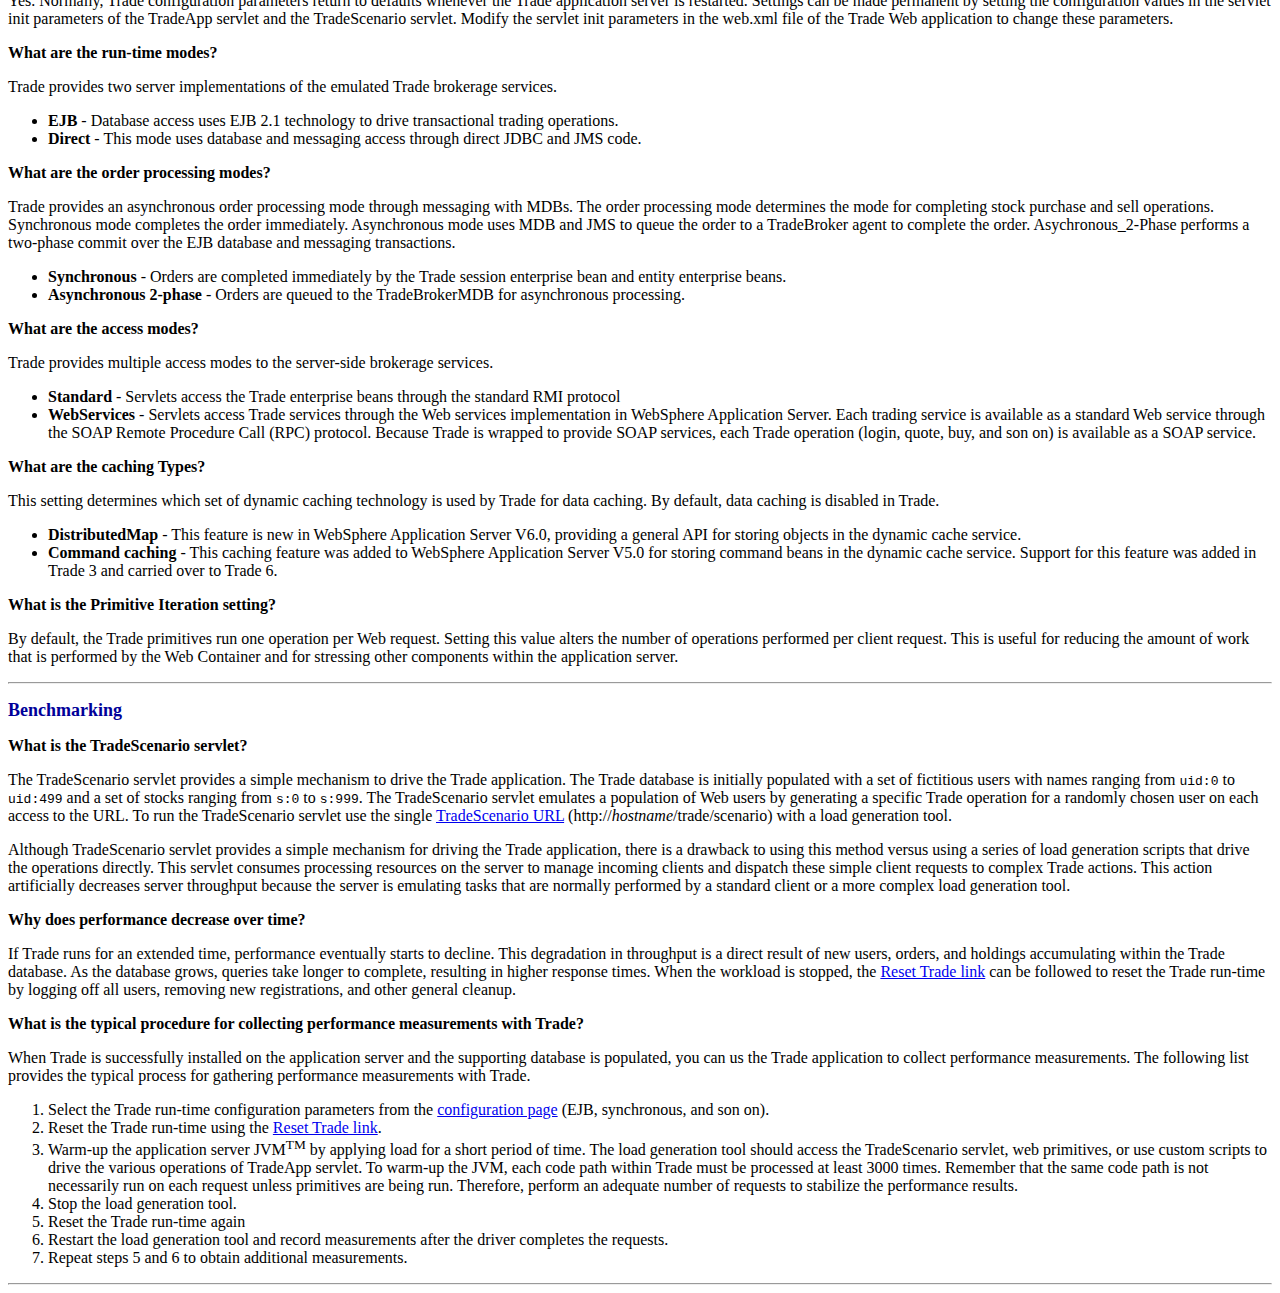
<file: BlueTrader/WebContent/docs/tradeFAQ.html>
<!DOCTYPE HTML PUBLIC "-//W3C//DTD HTML 4.0 Transitional//EN"><!-- Sample HTML file -->

<HTML>
<HEAD>
<META name="GENERATOR" content="IBM WebSphere Page Designer V3.5.1 for Windows">
<META http-equiv="Content-Style-Type" content="text/css">
<TITLE>Frequently Asked Questions</TITLE>
</HEAD>

<BODY BGCOLOR="#FFFFFF">
<HR>
<TABLE width="100%">
  <TBODY>
    <TR>
      <TD>
      <H3><FONT face="Times New Roman">Frequently Asked Questions</FONT></H3>
      </TD>
      <TD align="right"><IMG border="0" src="../images/WEBSPHERE_18P_UNIX.GIF"></TD>
    </TR>
  </TBODY>
</TABLE>

<P>The IBM<SUP>&reg;</SUP> Trade Performance Benchmark Sample for WebSphere<SUP>&reg;</SUP> Application Server (otherwise known as Trade 6) provides a suite of IBM-developed workloads
for characterizing performance of  WebSphere Application Server. The
workloads consist of an end-to-end Web application and a full set of Web
primitives. The applications are a collection of Java<SUP>TM</SUP> classes, Java servlets,
Java ServerPages<SUP>TM</SUP> (JSP<SUP>TM</SUP>) files and Enterprise JavaBeans<SUP>TM</SUP> (EJB<SUP>TM</SUP>) built to open Java 2 Platform, Enterprise Edition (J2EE<SUP>TM</SUP>) APIs. Together, the Trade application and Web primitives provide versatile and portable test cases that are designed to measure aspects
of scalability and performance.</P><HR>

<P><FONT size="+1" color="#000099"><B>Application Design</B></FONT></P>

<P><B>What is Trade?</B></P>
<P>Trade is an end-to-end Web application that is modeled after an on-line stock brokerage.
Trade leverages J2EE components such as servlets, JSP files, enterprise beans, message-driven beans (MDBs) and Java database connectivity (JDBC<SUP>TM</SUP>) to
provide a set of user services such as login/logout, stock quotes, buy,
sell, account details, and so on through  standards-based HTTP and Web services protocols.</P>

<P><B>What are Web Primitives?</B></P>
<P>The Web primitives leverage the Trade infrastructure to test specific features
of the WebSphere Application Server J2EE 1.4 programming model. A description of each of the Web 
primitives is provided on the <A href="../web_prmtv.html">main web primitive 
page</A>.</P>

<P><B>Why is there a Version 6?</B></P>
<P>The Trade version skipped from Trade 3 directly to Trade 6 in order to match 
the WebSphere Application Server version.  Trade 6 builds on Trade 3 by extending the
programming model from J2EE 1.3 to J2EE 1.4.</P>

<P><B>What is new in Version 6?</B></P>
<P>As previously mentioned, the largest change in Trade 6 has been the conversion
from J2EE 1.3 to J2EE 1.4. This conversion involves updating the deployment descriptors and has
little impact on the actual application code. Other changes in Version 6 include:</P>
<UL>
    <LI>Changes to the Java Messaging Service (JMS) APIs associated with J2EE 1.4</LI>
	<LI>Support for <CODE>DistributedMap</CODE> data caching as well as the ability to configure data caching within Trade from the  <A
		href="../config">Configuration page</A></LI>
	<LI>Configurable iteration count for a number  the Web primitives</LI>
    <LI>Two additional primitives to test JSP-based expression language (EL) support and servlet-based includes</LI>
	<LI>Consolidated installation scripts for single server and cluster configurations</LI>
	<LI>Updated cluster configuration to support changes associated with the embedded messaging provider</LI>
</UL>

<P><B>What changes are made to the cluster configuration?</B></P>
<P>In previous versions of WebSphere Application Server, embedded messaging, based on WebSphere MQSeries<SUP>TM</SUP>, running on a separate node 
defined outside of the Trade cluster handled the JMS portion of 
the Trade workload. In this release, the embedded messaging provider is replaced 
by an in-process, Java-based distributed messaging engine that provides 
workload management, failover, and partitioning capabilities. These 
capabilities provide a wide range of configuration options for messaging. To demonstrate the most common configuration  and to high-light several 
of these capabilities, the following cluster configuration is used for 
Trade 6.
<UL>
    <LI>A messaging engine (ME) is started and mapped to each cluster member.</LI>
    <LI>The entire cluster is added to the Service Integration Bus (SIB), providing failover and workload 
    management capabilities for the MEs.</LI>
    <LI>The TradeBroker queue is localized to the entire cluster, effectively 
    partitioning the queue across the MEs.</LI>
    <LI>Tables are added to the existing Trade database by each ME for 
    internally managing queue and topic messages.</LI>
</UL>
<P>For additional details concerning the configuration of JMS in an ND and cluster 
environment in WebSphere Application Server V6.0, please consult the Information Center.</P>

<HR>
<P><FONT size="+1" color="#000099"><FONT color="#000099"><B>Installation</B></FONT></FONT></P>

<P><B>What software is required to run Trade 6?</B></P>
<UL>
    <LI>WebSphere Application Server V6.0</LI>
    <LI>DB2<SUP>&reg;</SUP> Universal Database V8.2, DB2 Universal Database for z/OS Version 8, or Oracle<SUP>&reg;</SUP>  10g database</LI>
</UL>

<P><B>What are the most common configuration scenarios?</B><UL>
    <LI><B><B>Single server with a remote database</B></B> - The Trade application runs on a stand alone WebSphere Application Server instance. The required database software and the associated Trade database are located on a different system from the Application Server. The Application Server system must have the necessary database client software to connect to the remote database. <B></B></LI>
	<LI><B>Single server with a local database</B> - Same as the previous scenario; however, the required database software and the associated Trade database are located on
	the same system as the Application Server.</LI>
	<LI><B>Horizontally clustered servers</B> - In this scenario, a cluster of application servers (one
    server per system) run the Trade application in a  Network Deployment (ND) environment.
    This scenario also requires a remote database.</LI>
</UL>


<HR>
<P><FONT size="+1" color="#000099"><FONT color="#000099"><B>Run-time Configuration</B></FONT></FONT></P>

<P><B>What does the ResetTrade link do?</B></P>
<P>The ResetTrade link on the configuration page must be clicked between Trade
runs. This link sets the database to a consistent size by  removing all the newly registered users created during a Trade run. The reset also sets all outstanding orders to a consistent state. Resetting the database to a consistent size ensures repeatable throughput on subsequent Trade runs. </P>

<P><B>How are the Trade configuration parameters modified?</B></P>
<P>The Trade <A HREF="../config">configuration page</A> provides a dynamic mechanism to set
the run-time configuration for a Trade run. These settings control the application
run-time characteristics such as the run-time mode, the
order processing mode, and other run-time variations supported in Trade. All settings are reset to defaults when the Trade application server is restarted.</P>
<P><B>Note:</B> To set configuration parameters when running in a <B></B>cluster<B></B>, access each application server in the cluster on its
internal HTTP port (9080) and configure the  run-time parameters.
Another solution is to use the method for making settings permanent as
described in the following section.</P>

<P><B>Can you make configuration changes permanent?</B></P>
<P>Yes. Normally, Trade configuration parameters return to defaults whenever the Trade application 
server is restarted. Settings can be made permanent by setting the configuration values in the 
servlet init parameters of the TradeApp servlet and the TradeScenario servlet. Modify the 
servlet init parameters in the web.xml file of the Trade Web application to change these parameters.</P>

<P><B>What are the run-time modes?</B></P>
<P>Trade provides two server implementations of the emulated Trade brokerage services.</P>
<UL>
    <LI><B>EJB</B> - Database access uses EJB 2.1 technology to drive transactional trading operations.</LI>
    <LI><B>Direct</B> - This mode uses database and messaging access through direct JDBC and JMS code.</LI>
</UL>

<P><B>What are the order processing modes?</B></P>
<P>Trade provides an asynchronous order processing mode through messaging with MDBs. The order 
processing mode determines the mode for completing stock purchase and sell operations. Synchronous 
mode completes the order immediately. Asynchronous mode uses MDB and JMS to queue the order to a TradeBroker agent to complete the order. Asychronous_2-Phase performs a two-phase commit over the EJB 
 database and messaging transactions.</P>
<UL>   
	<LI><B>Synchronous</B> - Orders are completed immediately by the Trade session enterprise bean and entity enterprise beans.</LI>
	<LI><B>Asynchronous 2-phase</B> - Orders are queued to the TradeBrokerMDB for asynchronous processing.</LI>
</UL>

<P><B>What are the access modes?</B></P>
<P>Trade provides multiple access modes to the server-side brokerage services.</P>
<UL>
	
	<LI><B>Standard</B> - Servlets access the Trade enterprise beans through the standard RMI protocol</LI>   
	<LI><B>WebServices</B> - Servlets access Trade services through the Web services implementation in 
    WebSphere Application Server. Each trading service is available as a standard Web service through the SOAP Remote Procedure Call (RPC) 
    protocol. Because Trade is wrapped to provide SOAP services, each Trade operation (login, 
    quote, buy, and son on) is available as a SOAP service.</LI>
	
</UL>

<P><B>What are the caching Types?</B></P>
<P>This setting determines which set of dynamic caching technology is used by Trade for data caching. By default, 
data caching is disabled in Trade.</P>
<UL>
	<LI><B>DistributedMap  </B>- This feature is new in WebSphere Application Server V6.0, providing a general API for storing objects
    in the dynamic cache service.</LI>
	<LI><B>Command caching</B> - This caching feature was added to WebSphere Application Server V5.0 for storing command beans in the 
    dynamic cache service. Support for this feature was added in Trade 3 and carried over to Trade 6.</LI>
</UL><P><B>What is the Primitive Iteration setting?</B></P>
<P>By default, the Trade primitives run one operation per Web request. Setting this value alters
the number of operations performed per client request. This is useful for reducing the amount of work
that is performed by the Web Container and for stressing other components within the application server.

</P>
<HR>
<P><FONT size="+1" color="#000099"><FONT color="#000099"><B>Benchmarking</B></FONT></FONT></P>

<P><B>What is the TradeScenario servlet?</B></P>
<P>The TradeScenario servlet provides a simple mechanism to drive the Trade application.
The Trade database is initially populated with a set of fictitious users
with names ranging from <CODE>uid:0</CODE> to <CODE>uid:499</CODE> and a set of stocks ranging from <CODE>s:0</CODE> to <CODE>s:999</CODE>. The TradeScenario servlet emulates
a population of Web users by generating a specific Trade operation for
a randomly chosen user on each access to the URL. To run the TradeScenario servlet
 use the single <A HREF="../scenario">TradeScenario URL</A> (http://<I>hostname</I>/trade/scenario) with a load generation tool.</P>
<P>Although TradeScenario servlet provides a simple mechanism for driving the Trade application, 
there is a drawback to using this method versus using a series of load generation scripts 
that drive the operations directly. This servlet consumes processing resources on the server
to manage incoming clients and dispatch these simple client requests to complex Trade actions. This
action artificially decreases server throughput because the server is emulating tasks that are normally
 performed by a standard client or a more complex load generation tool.</P>

<P><B>Why does performance decrease over time?</B><P>If Trade runs for an extended time, performance  eventually starts
to decline. This degradation in throughput is a direct result of new users, orders, and holdings
accumulating within the Trade database. As the database grows,  queries take longer
to complete, resulting in higher response times. When the workload is stopped, the 
<A HREF="../config?action=resetTrade">Reset Trade link</A> can be followed to reset the Trade 
run-time by logging off all users, removing new registrations, and other
general cleanup.</P>

<P><B>What is the typical procedure for collecting performance measurements with Trade?</B><P>When Trade is  successfully installed on the application server and the supporting
database is  populated, you can us the Trade application to collect performance measurements.
The following list provides the typical process for gathering performance measurements with Trade.</P>
<OL>
    <LI>Select the  Trade run-time configuration parameters from the <A HREF="../config">configuration page</A> 
    (EJB, synchronous, and son on).</LI>
    <LI>Reset the Trade run-time using the <A HREF="../config?action=resetTrade">Reset Trade link</A>.</LI>
    <LI>Warm-up the application server JVM<SUP>TM</SUP> by applying load for a short period of time. The load generation tool  should access the TradeScenario servlet, 
    web primitives, or use custom scripts to drive the various operations of TradeApp servlet. To warm-up the
     JVM, each code path within Trade must be processed at least 3000 times. Remember that the same code path is not necessarily run on each request unless primitives are being 
    run. Therefore, perform an adequate number of requests to stabilize the 
    performance results.</LI>
    <LI>Stop the load generation tool.</LI>
    <LI>Reset the Trade run-time again</LI>
    <LI>Restart the load generation tool and record measurements after the driver completes the
    requests.</LI>
    <LI>Repeat steps 5 and 6 to obtain additional measurements.</LI>    
</OL>

<HR>

</BODY>
</HTML>
</file>
<file: BlueTrader/WebContent/style2.css>
@charset "utf-8";
/* CSS Document */
*{
	margin:0;
	padding:0;
	}
body{
	font-size:0.75em;
	padding:0;
	font-family:Arial, Helvetica, sans-serif;
	
}
a{
	color:#069;
	text-decoration:none;
	}
a:hover{
	text-decoration:underline;
	}

button{
background: #008abf; /* Old browsers */
background: -moz-linear-gradient(top,  #008abf 0%, #096ca2 100%); /* FF3.6+ */
background: -webkit-gradient(linear, left top, left bottom, color-stop(0%,#008abf), color-stop(100%,#096ca2)); /* Chrome,Safari4+ */
background: -webkit-linear-gradient(top,  #008abf 0%,#096ca2 100%); /* Chrome10+,Safari5.1+ */
background: -o-linear-gradient(top,  #008abf 0%,#096ca2 100%); /* Opera 11.10+ */
background: -ms-linear-gradient(top,  #008abf 0%,#096ca2 100%); /* IE10+ */
background: linear-gradient(to bottom,  #008abf 0%,#096ca2 100%); /* W3C */
filter: progid:DXImageTransform.Microsoft.gradient( startColorstr='#008abf', endColorstr='#096ca2',GradientType=0 ); /* IE6-9 */


color:#fff;
border:solid 1px #096ca2;
padding:2px 5px;
cursor:pointer;
height:20px;
margin:0;
	}
.blank{
	clear:both;
	height:10px;
	}
#header .headerTop{
background: #474646; /* Old browsers */
background: -moz-linear-gradient(top,  #474646 0%, #131314 100%); /* FF3.6+ */
background: -webkit-gradient(linear, left top, left bottom, color-stop(0%,#474646), color-stop(100%,#131314)); /* Chrome,Safari4+ */
background: -webkit-linear-gradient(top,  #474646 0%,#131314 100%); /* Chrome10+,Safari5.1+ */
background: -o-linear-gradient(top,  #474646 0%,#131314 100%); /* Opera 11.10+ */
background: -ms-linear-gradient(top,  #474646 0%,#131314 100%); /* IE10+ */
background: linear-gradient(to bottom,  #474646 0%,#131314 100%); /* W3C */
filter: progid:DXImageTransform.Microsoft.gradient( startColorstr='#474646', endColorstr='#131314',GradientType=0 ); /* IE6-9 */


color:#dddddd;
overflow:hidden;
}
#header .headerTop .headerLeft{
	float:left;
	display:block;
	height:38px;
	line-height:38px;
	margin-left:30px;
	color:#fff;
}
#header .headerTop .headerLeft h1{
	font-size:15px;
	}
#header .headerTop .headerRight{
	float:right;
	display:block;
}
#header .headerTop .headerRight span{
	display:inline-block;
	height:38px;
	float:left;
	line-height:38px;
	padding:0 20px;
	}
#header .headerTop .headerRight .userImg{
	padding-right:5px;
	}
#header .headerTop .headerRight .userImg {
	vertical-align:middle;
	*margin-top:7px;
	}
#header .headerTop .headerRight .help{
	border-right:solid 1px #454445;
	}
#header .headerTop .headerRight .ibmLogo{
	background:url(images/ibmlogo.png) no-repeat 0 0;
	height:38px;
	width:86px;
	border-left:solid 1px #000;
	text-indent:-10000px;
	padding:0;
}
#header .headerMenu{
background: #008abf; /* Old browsers */
background: -moz-linear-gradient(top,  #008abf 0%, #096ca2 100%); /* FF3.6+ */
background: -webkit-gradient(linear, left top, left bottom, color-stop(0%,#008abf), color-stop(100%,#096ca2)); /* Chrome,Safari4+ */
background: -webkit-linear-gradient(top,  #008abf 0%,#096ca2 100%); /* Chrome10+,Safari5.1+ */
background: -o-linear-gradient(top,  #008abf 0%,#096ca2 100%); /* Opera 11.10+ */
background: -ms-linear-gradient(top,  #008abf 0%,#096ca2 100%); /* IE10+ */
background: linear-gradient(to bottom,  #008abf 0%,#096ca2 100%); /* W3C */
filter: progid:DXImageTransform.Microsoft.gradient( startColorstr='#008abf', endColorstr='#096ca2',GradientType=0 ); /* IE6-9 */

overflow:hidden;
padding-left:120px;
box-shadow:0 -1px 3px rgba(0,0,0,0.15) inset;
	}
#header .headerMenu ul li{
	float:left;
	display:block;
	border-right:solid 1px #04618c;
	}
#header .headerMenu ul li a{
	height:48px;
	overflow:hidden;
	display:block;
	line-height:48px;
	padding:0 15px;
	color:#fff;
	text-decoration:none;
	text-shadow:0 1px 1px rgba(0,0,0,0.15);
	font-weight:bold;
	}
#header .headerMenu ul li a:hover{
	background:#1576aa;
	}
#header .headerMenu ul li a.selected{
	background:#fff;
	color:#222;
	}
.mainContainer{
	padding:10px 30px;
	}
#searchBar{
	padding:5px 10px;
	background:#f1f1f1;
	margin-bottom:5px;
	}

#main{
	
	height:100%;
}
#main .leftNav{
float:left;
display:block;
width:250px;
margin-right:10px;
height:100%;
}

#main .rightCon{
	overflow:hidden;
	}
.section{
	border:solid 1px #ddd;
	
	}
	.section h2{
		overflow:hidden;
		background: #f7f7f7; /* Old browsers */
background: -moz-linear-gradient(top,  #f7f7f7 0%, #dddddd 100%); /* FF3.6+ */
background: -webkit-gradient(linear, left top, left bottom, color-stop(0%,#f7f7f7), color-stop(100%,#dddddd)); /* Chrome,Safari4+ */
background: -webkit-linear-gradient(top,  #f7f7f7 0%,#dddddd 100%); /* Chrome10+,Safari5.1+ */
background: -o-linear-gradient(top,  #f7f7f7 0%,#dddddd 100%); /* Opera 11.10+ */
background: -ms-linear-gradient(top,  #f7f7f7 0%,#dddddd 100%); /* IE10+ */
background: linear-gradient(to bottom,  #f7f7f7 0%,#dddddd 100%); /* W3C */
filter: progid:DXImageTransform.Microsoft.gradient( startColorstr='#f7f7f7', endColorstr='#dddddd',GradientType=0 ); /* IE6-9 */

		padding:5px 10px;
		font-size:14px;
		}
		.section .sectionContainer{
		overflow:auto;
		padding:10px;
		
		}
	.section ul{
		margin-left:20px;
		}
		.section .list{
			margin:-10px;}
		
	.list{
		line-height:1.5em;
		
		}
		.list li a{
			display:block;
			border-bottom:solid 1px #eee;
			padding:5px 10px 5px 30px;
			background:transparent url(../images/trunk_ico.png) no-repeat 10px 6px;
			}
		.list li a:hover{
			text-decoration:none;
			background:#e5f3f9 url(../images/trunk_ico.png) no-repeat 10px 6px;
			}
		.section .functionsList{
			margin:0;
		}
	.functionsList{
			list-style:none;
			
		}
	.functionsList li{
		display:block;
		height:80px;
		width:32%;
		vertical-align:top;
		margin-bottom:5px;
		text-align:center;
		zoom:1;
		float:left;
		}
	.functionsList li label{
		height:2em;
		font-size:10px;
		
		}
		
		.table{
			border-collapse:collapse;
			border:solid 1px #ddd;
			}
		.table th{
			background: #f1f1f1;
			padding:5px;
			text-align:left;
			border:solid 1px #ddd;
			border-bottom:solid 2px #086ca1;
			}
			.table td{
				padding:5px;
				border:solid 1px #ddd;
				}
			.right{
				float:right;
				}
				.left{
					float:left;}
			#orderStatus .right{
				font-weight:normal;
				font-size:11px;
			}
			#orderStatus .right label{
				font-weight:bold;
				margin-left:10px;
				}
</file>
<file: BlueTrader/WebContent/style.css>
/*======================================================================
*   Licensed to the Apache Software Foundation (ASF) under one or more
*   contributor license agreements.  See the NOTICE file distributed with
*   this work for additional information regarding copyright ownership.
*   The ASF licenses this file to You under the Apache License, Version 2.0
*   (the "License"); you may not use this file except in compliance with
*   the License.  You may obtain a copy of the License at
*
*      http://www.apache.org/licenses/LICENSE-2.0
*
*   Unless required by applicable law or agreed to in writing, software
*   distributed under the License is distributed on an "AS IS" BASIS,
*   WITHOUT WARRANTIES OR CONDITIONS OF ANY KIND, either express or implied.
*   See the License for the specific language governing permissions and
*   limitations under the License.
======================================================================*/
a:link {
	color: #111111;
	text-decoration: none;
}

A:HOVER {
	text-decoration: underline;
	color: red;
}

A:ACTIVE {
	color: red;
	font-weight: bold
}

body {
	font-family: arial, sans-serif; 
	font-size: .6em;
	max-width : 785px;
	margin: 0 auto;
	overflow-y: scroll;
	height: 100%;

}
html {
	background: #333 url(//1.www.s81c.com/i/v17/t/bg-loader.gif) no-repeat 50% 200px;

}

table {
	font-size:small;
	border: 0px;
}

table.stockdata {
	border: 0px;
	color: #6D929B;
	cellspacing: 0;
}

table.stockdata td {
	border-top: none;
	border-right: none;
	border-left: none;
	border-bottom: 1px solid #C1DAD7;
	color: #6D929B;
}

table.stockdata tr {
	border: 0
}

.gravatar-img {
	/* border-radius: 50%; */
	-webkit-border-radius: 50%;
	-moz-border-radius: 50%;
	width: 50;
	height: 50;
}

.simpleBorder {	   
		border: 1px solid #DEDEE5;
		border-radius: 10px 10px 10px 10px;
		display: block;
		margin: 4px

	}
</file>
